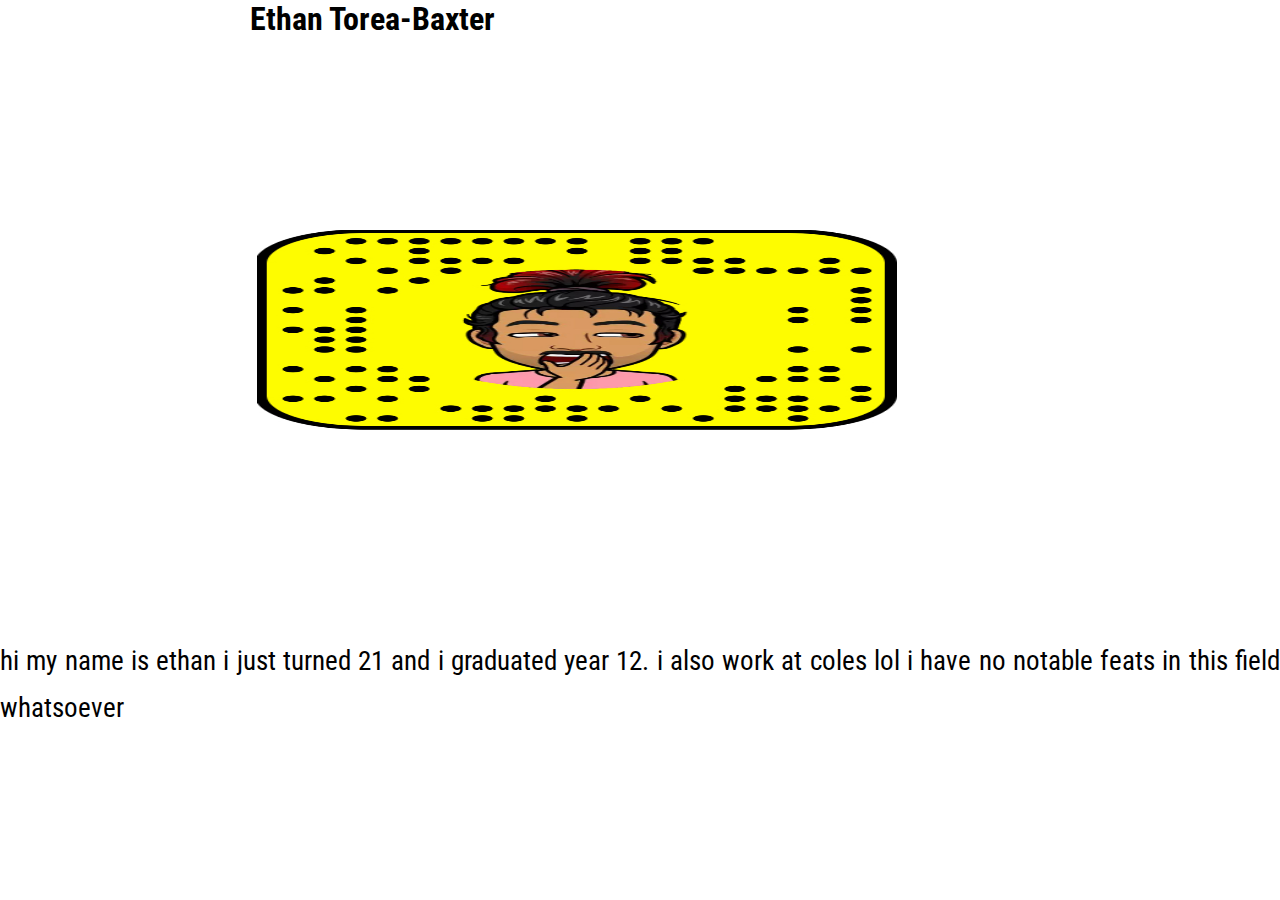
<file: index.html>
<!DOCTYPE html>
<html lang="en">
<head>
    <meta charset="UTF-8">
    <meta http-equiv="X-UA-Compatible" content="IE=edge">
    <meta name="viewport" content="width=device-width, initial-scale=1.0">
    <link rel="stylesheet" type="text/css" href="css/style.css">
    <title>Portfolio Page</title>
</head>
<body> 
      <header></header>
      <style>
       </style>
        <section id="profile">
            <h1 id="heading"> Ethan Torea-Baxter</h1>
         <p><img src="img/profile.jpeg" width="200" height="200" alt="profile pic"></p>
        <p>hi my name is ethan i just turned 21 and i graduated year 12. i also work at coles lol i have no notable feats in this field whatsoever</p>
</section>
        
        <section id="projects"></section>
        <section id="skills"></section>
<footer>
    <div= class="contact"
</footer>
</body>
</html>
</file>
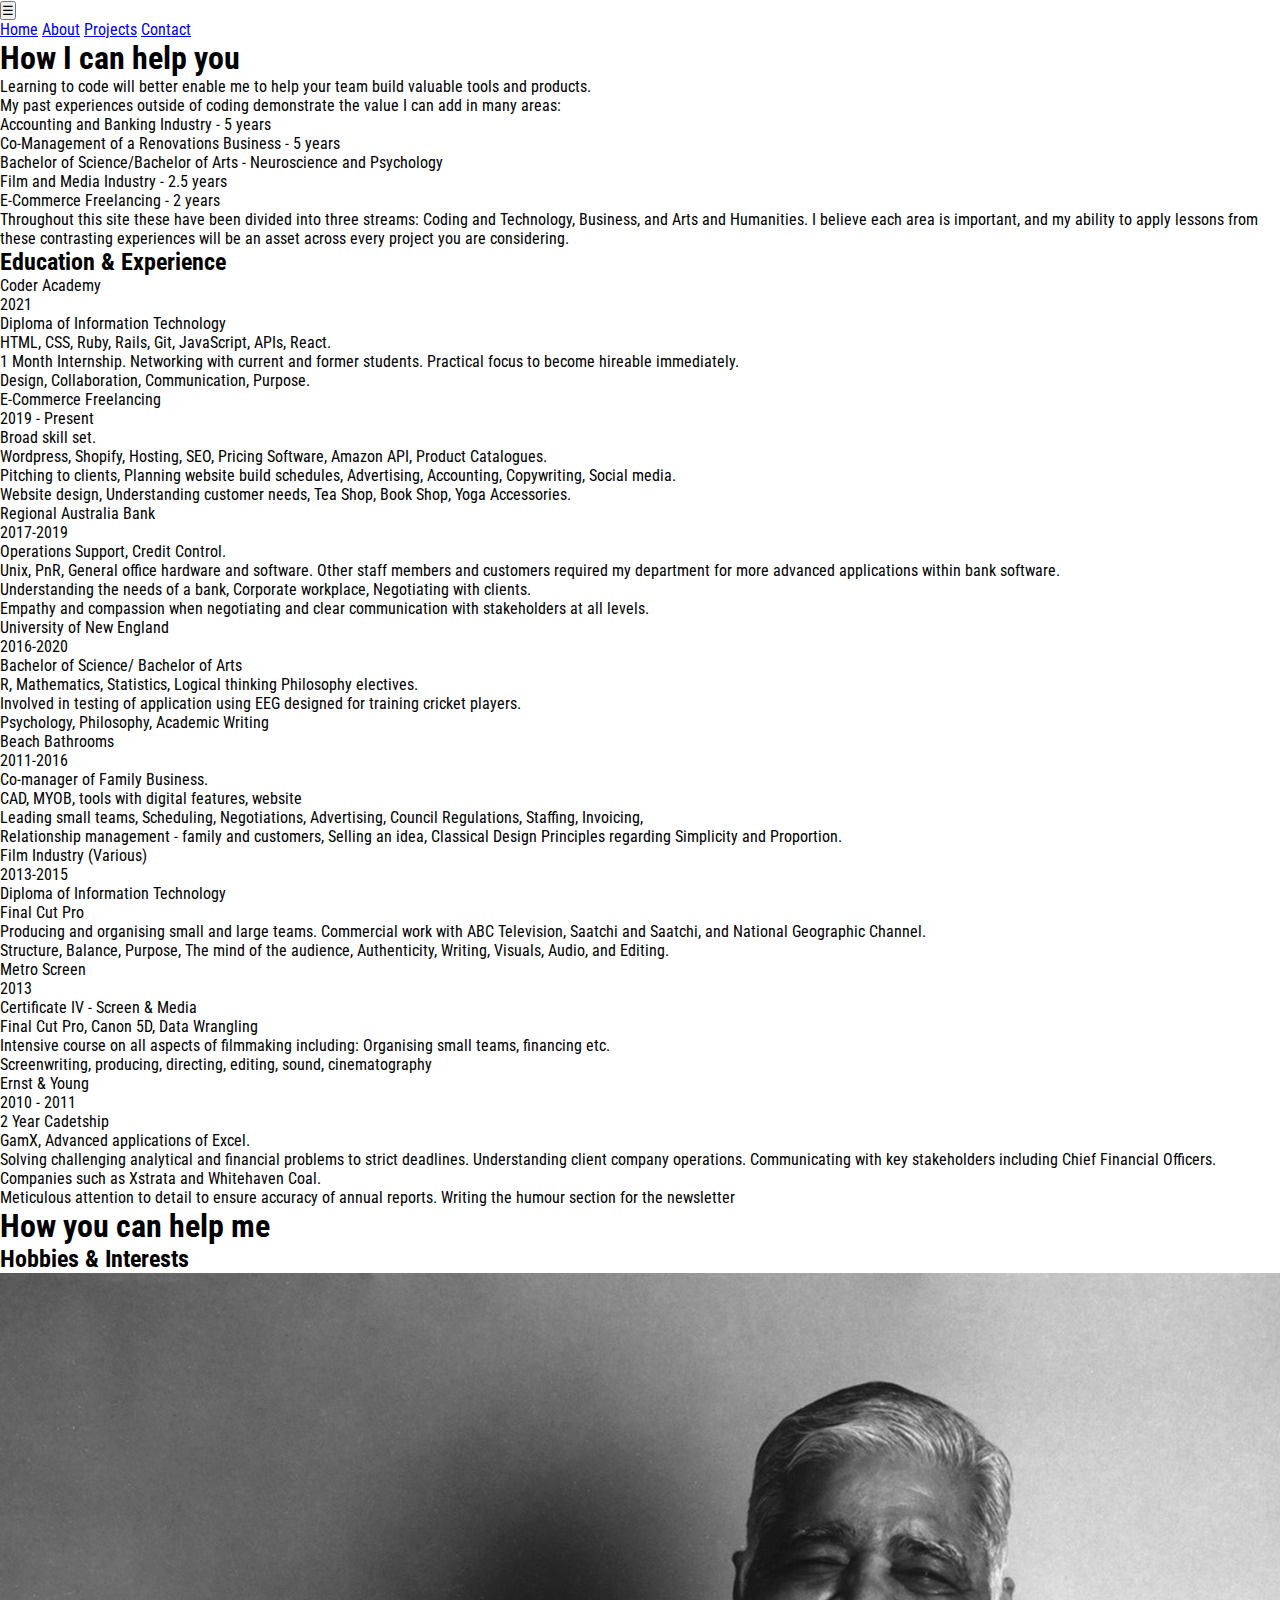
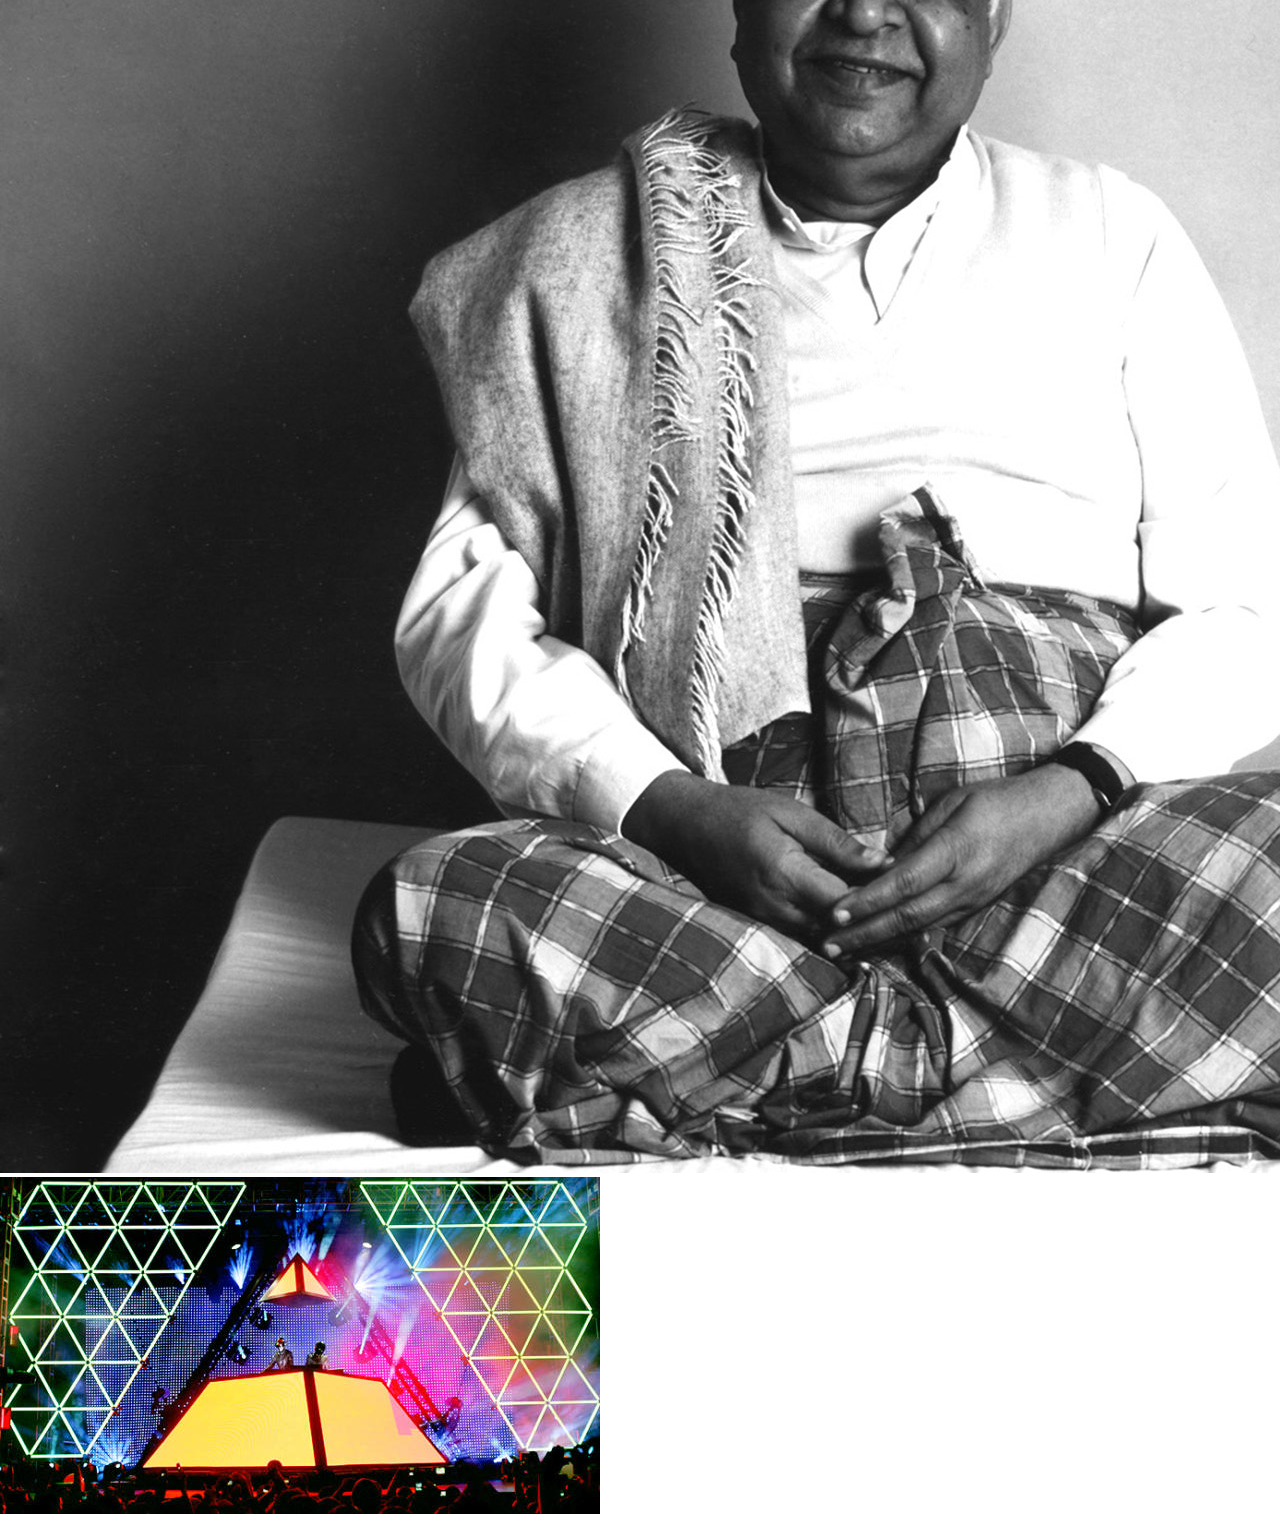
<file: about.html>
<!DOCTYPE html>
<html lang="en">
<head>
    <meta charset="UTF-8">
    <meta http-equiv="X-UA-Compatible" content="IE=edge">
    <meta name="viewport" content="width=device-width, initial-scale=1.0">
    <link rel="stylesheet" type="text/css" href="css/style.css">
    <title>About Me</title>
</head>
<body>


<header>
    <nav>
        <div class="dropdown">
            <button class="dropbtn">&#9776;</button>
            <div class="dropdown-content">
            <a href="./index.html">Home</a>
            <a href="./about.html">About</a>
            <a href="./projects.html">Projects</a>
            <a href="./contact.html">Contact</a>
            </div>
          </div>
    </nav>
</header>
 <main class="about-page">
     <section class="about-top">
        <h1 class="about-heading">How I can help you</h1>
        <article class="about-text">
           <span class="quote">Learning to code will better enable me to help your team build valuable tools and products.</span> 
            <p class = about-text-p1>My past experiences outside of coding demonstrate the value I can add in many areas:</p>  
            <ul class="skillslist">
                <li>Accounting and Banking Industry - 5 years</li>
                <li>Co-Management of a Renovations Business - 5 years</li>
                <li>Bachelor of Science/Bachelor of Arts - Neuroscience and Psychology</li>
                <li>Film and Media Industry - 2.5 years</li>
                <li>E-Commerce Freelancing - 2 years</li>
               
            </ul> 
            <p class="about-text-p2"></p>Throughout this site these have been divided into three streams: <span class="coding-span">Coding and Technology</span>, <span class="bus-span">Business</span>, and <span class="arts-span">Arts and Humanities</span>. I believe each area is important, and my ability to apply lessons from these contrasting experiences will be an asset across every project you are considering.</p> 
            
            
        </article>
    </section>
    <h2 class="resume-heading">Education & Experience</h2>
        <section class="about-info">
            
            <!-- Single card -->
            <article class="card">
              <p class="res-h">Coder Academy</p>
              <p class="res-date">2021</p>
              <p class="res1">Diploma of Information Technology</p>
              <p class="res2">HTML, CSS, Ruby, Rails, Git, JavaScript, APIs, React.</p>
              <p class="res3">1 Month Internship. Networking with current and former students. Practical focus to become hireable immediately. </p>
              <p class="res4">Design, Collaboration, Communication, Purpose.</p>

            </article>
            <!-- End of Single card -->
            <!-- Single card -->
            <article class="card">
                <p class="res-h">E-Commerce Freelancing</p>
                <p class="res-date">2019 - Present</p>
                <p class="res1">Broad skill set.</p>
                <p class="res2">Wordpress, Shopify, Hosting, SEO, Pricing Software, Amazon API, Product Catalogues.</p>
                <p class="res3">Pitching to clients, Planning website build schedules, Advertising, Accounting, Copywriting, Social media. </p>
                <p class="res4">Website design, Understanding customer needs, Tea Shop, Book Shop, Yoga Accessories.</p>
  
              </article>
              <!-- End of Single card -->
            <!-- Single card -->
            <article class="card">
                <p class="res-h">Regional Australia Bank</p>
                <p class="res-date">2017-2019</p>
                <p class="res1">Operations Support, Credit Control.</p>
                <p class="res2">Unix, PnR, General office hardware and software. Other staff members and customers required my department for more advanced applications within bank software.</p>
                <p class="res3">Understanding the needs of a bank, Corporate workplace, Negotiating with clients.</p>
                <p class="res4">Empathy and compassion when negotiating and clear communication with stakeholders at all levels.</p>
  
              </article>
              <!-- End of Single card -->
            <!-- Single card -->
            <article class="card">
                <p class="res-h">University of New England</p>
                <p class="res-date">2016-2020</p>
                <p class="res1">Bachelor of Science/ Bachelor of Arts</p>
                <p class="res2">R, Mathematics, Statistics, Logical thinking Philosophy electives. </p>
                <p class="res3">Involved in testing of application using EEG designed for training cricket players.</p>
                <p class="res4">Psychology, Philosophy, Academic Writing </p>
  
              </article>
              <!-- End of Single card -->
            <!-- Single card -->
            <article class="card">
                <p class="res-h">Beach Bathrooms</p>
                <p class="res-date">2011-2016</p>
                <p class="res1">Co-manager of Family Business.</p>
                <p class="res2">CAD, MYOB, tools with digital features, website</p>
                <p class="res3">Leading small teams, Scheduling, Negotiations, Advertising, Council Regulations, Staffing, Invoicing, </p>
                <p class="res4">Relationship management - family and customers, Selling an idea, Classical Design Principles regarding Simplicity and Proportion.</p>
  
              </article>
              <!-- End of Single card -->
            <!-- Single card -->
            <article class="card">
                <p class="res-h">Film Industry (Various)</p>
                <p class="res-date">2013-2015</p>
                <p class="res1">Diploma of Information Technology</p>
                <p class="res2">Final Cut Pro</p>
                <p class="res3">Producing and organising small and large teams. Commercial work with ABC Television, Saatchi and Saatchi, and National Geographic Channel.</p>
                <p class="res4">Structure, Balance, Purpose, The mind of the audience, Authenticity, Writing, Visuals, Audio, and Editing. </p>
  
              </article>
              <!-- End of Single card -->
            <!-- Single card -->
            <article class="card">
                <p class="res-h">Metro Screen</p>
                <p class="res-date">2013</p>
                <p class="res1">Certificate IV - Screen & Media</p>
                <p class="res2">Final Cut Pro, Canon 5D, Data Wrangling</p>
                <p class="res3">Intensive course on all aspects of filmmaking including: Organising small teams, financing etc.</p>
                <p class="res4">Screenwriting, producing, directing, editing, sound, cinematography</p>
  
              </article>
              <!-- End of Single card -->
            <!-- Single card -->
            <article class="card">
                <p class="res-h">Ernst & Young</p>
                <p class="res-date">2010 - 2011</p>
                <p class="res1">2 Year Cadetship</p>
                <p class="res2">GamX, Advanced applications of Excel.</p>
                <p class="res3">Solving challenging analytical and financial problems to strict deadlines. Understanding client company operations. Communicating with key stakeholders including Chief Financial Officers. Companies such as Xstrata and Whitehaven Coal.</p>
                <p class="res4">Meticulous attention to detail to ensure accuracy of annual reports. Writing the humour section for the newsletter</p>
  
              </article>
              <!-- End of Single card -->
                 
                    
        </section>
        <section class="forme">
        <h1 class="forme-h">How you can help me</h1>
        
        
        
        
            <h2 class="resume-heading">Hobbies & Interests</h2>     
        <section class="hobby-area">
            <img class="hobby" src="./img/Vipassana.jpg">
            <img class="hobby" src="./img/Daft-Punk.jpg">


        </section>
    
    </section>

 </main>

    
    

   



    

 <footer>
   
</footer>
</body>


</html>









        <!-- <section id="profile">
            <h1 class="title">Rory Evers</h1>
            <div class="row container">
                <div class="col-4 col-s-12">
                    <img src="img/profile.jpg" alt="profile-pic">
                </div>
                <div class="col-8 col-s-12">
                    <p>Lorem ipsum, dolor sit amet consectetur adipisicing elit. Nemo beatae dolores eveniet, ducimus exercitationem velit dolore eius quis incidunt aut minima, porro consequatur fugit, similique ratione tempore distinctio! Animi, earum. Lorem ipsum dolor sit amet, consectetur adipisicing elit. Culpa possimus ducimus tempora odio veniam delectus, totam consequuntur tempore, itaque explicabo a dolorum accusantium ullam placeat reprehenderit, quo reiciendis porro necessitatibus!</p>
                    <p>Lorem ipsum dolor, sit amet consectetur adipisicing elit. Id ipsa vel deleniti sit? Magni facilis excepturi molestias rerum aliquid. Alias facere voluptas officiis sint veniam dolorum veritatis cupiditate autem iste.</p>
                </div>
            </div>
        </section>
        <section id="projects">
            <h1 class="title">PROJECTS</h1>
            <div class="row container">
                <div class="col-4 col-s-12">
                    <div class="project">
                        <img src="img/iot.jpeg" alt="iot">
                        <h2>Internet Of Things</h2>
                        <a href="/">Show More</a>
                    </div>
                </div>
                <div class="col-4 col-s-12">
                    <div class="project">
                        <img src="img/vehicle_diagnostics.jpeg" alt="iot">
                        <h2>vehicle diagnostics</h2>
                        <a href="/">Show More</a>
                    </div>
                </div>
                <div class="col-4 col-s-12">
                    <div class="project">
                        <img src="img/web-development.jpeg" alt="iot">
                        <h2>Web development</h2>
                        <a href="/">Show More</a>
                    </div>
                </div>
            </div>
        </section>
        <section id="skills"></section>
</file>
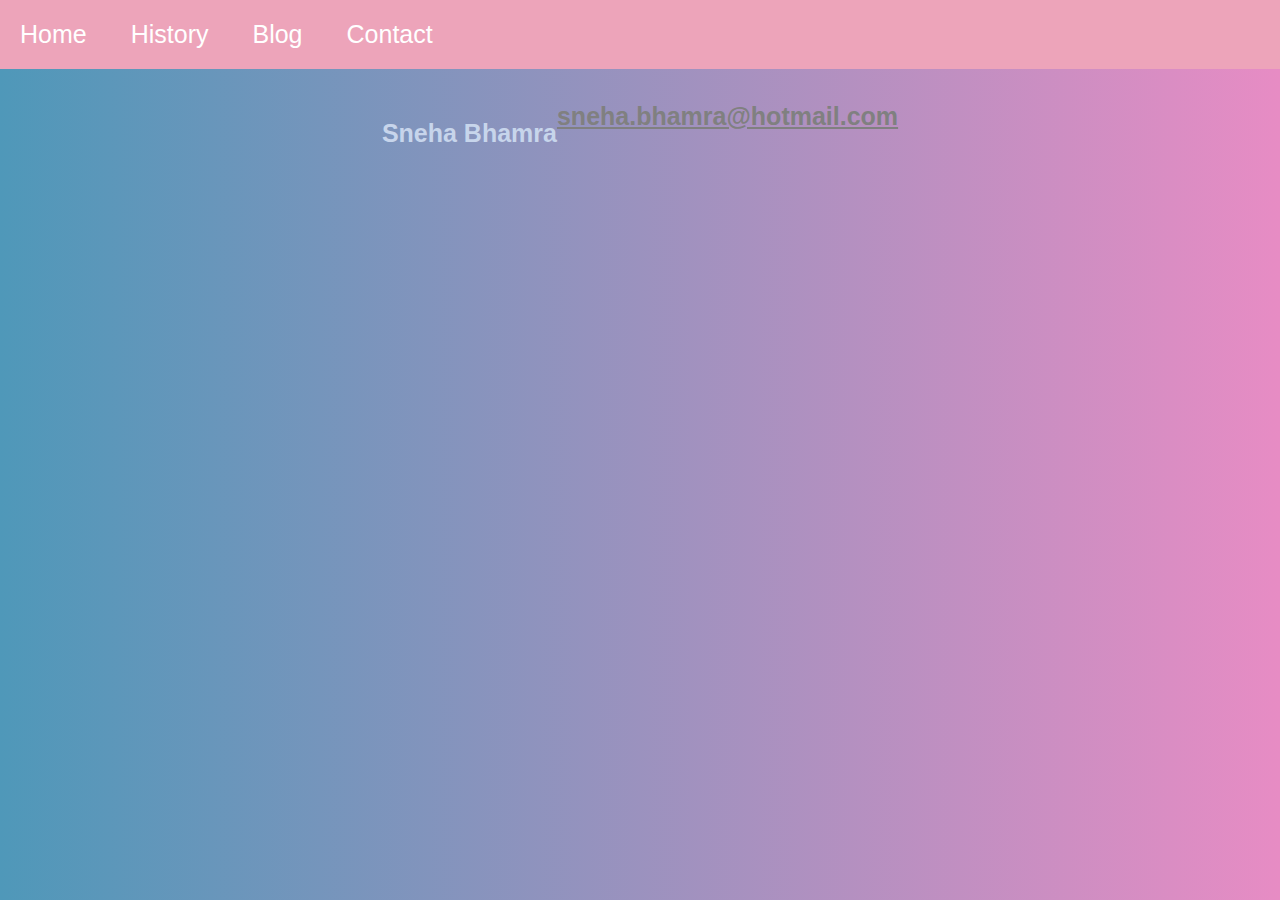
<file: Aboutme.html>
<!DOCTYPE html>
<html lang="en">
<head>
    <meta charset="UTF-8">
    <meta http-equiv="X-UA-Compatible" content="IE=edge">
    <meta name="viewport" content="width=device-width, initial-scale=1.0">
    <title>Contact</title>
    <link rel="stylesheet" href="css/Stylesheet.css">
</head>
<body>
    <header>
        <div class="topnav">
            <a class="active" href="Homepage.html">Home</a>
            <a class="active" href="History.html">History</a>
            <a class="active" href="Blog.html">Blog</a>
            <a class="active" href="Aboutme.html">Contact</a>
        </div> 
    </header>

    <h1>
        <p>Sneha Bhamra</p>
        <div>
            <a href="mailto:sneha.bhamra@hotmail.com">sneha.bhamra@hotmail.com</a>
        </div>
    </h1>
</body>
</html>
</file>
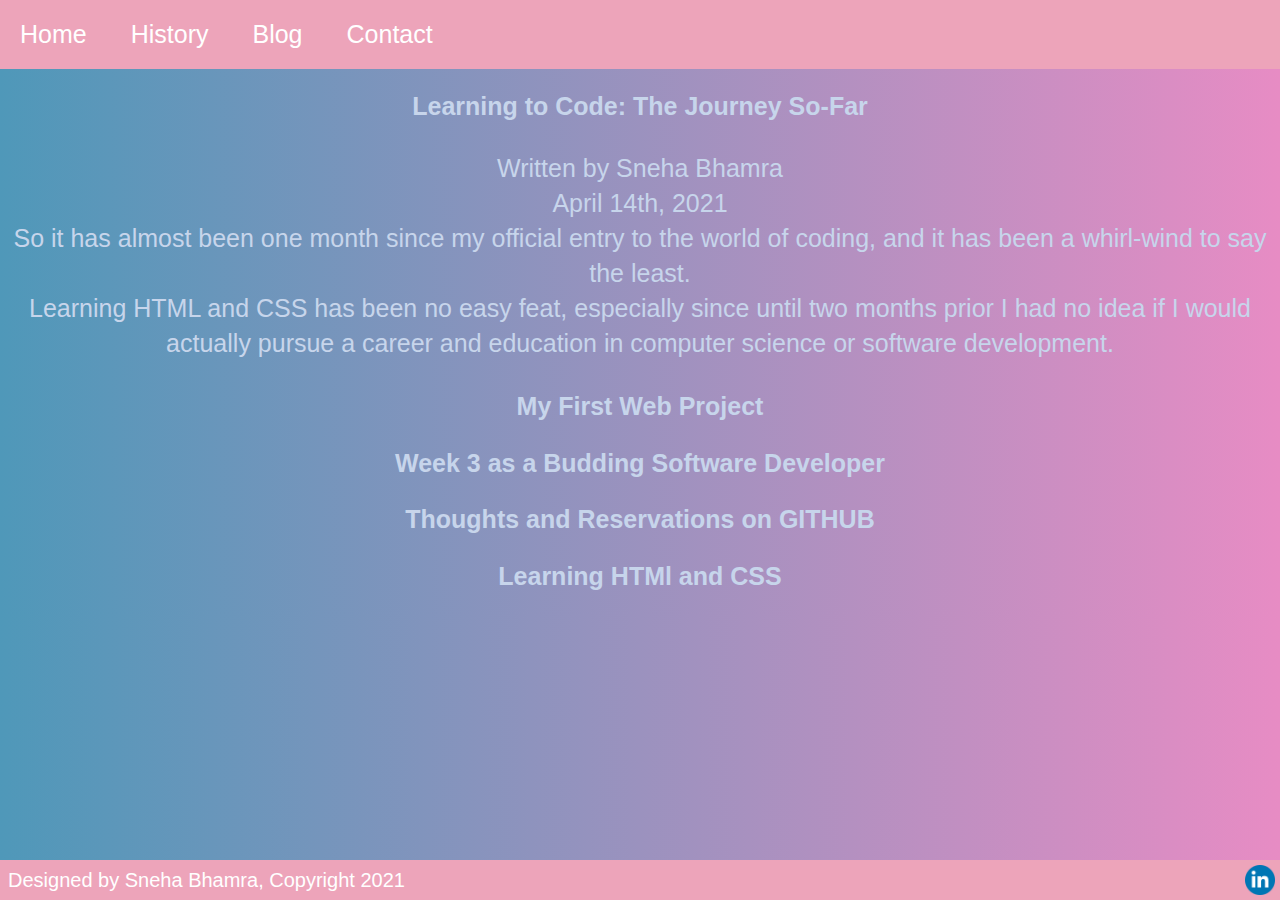
<file: Blog.html>
<!DOCTYPE html>
<html lang="en">
<head>
    <meta charset="UTF-8">
    <meta http-equiv="X-UA-Compatible" content="IE=edge">
    <meta name="viewport" content="width=device-width, initial-scale=1.0">
    <title>Portfolio Page</title>
    <link rel="stylesheet" href="css/Stylesheet.css">
</head>
<body>
    <header>
        <div class="topnav">
            <a class="active" href="Homepage.html">Home</a>
            <a class="active" href="History.html">History</a>
            <a class="active" href="Blog.html">Blog</a>
            <a class="active" href="Contact.html">Contact</a>
        </div> 
    </header>

      <h1 class="blogheadings">Learning to Code: The Journey So-Far</h1>
      <p class="blog">
          Written by Sneha Bhamra <br>
          April 14th, 2021<br>
          So it has almost been one month since my official entry to the world of coding, and it has been a whirl-wind to say the least.<br>
          Learning HTML and CSS has been no easy feat, especially since until two months prior I had no idea if I would actually pursue a career and education in computer science or software development.
      </p>
      <h1 class="blogheadings">My First Web Project</h1>
      <h1 class="blogheadings">Week 3 as a Budding Software Developer</h1>
      <h1 class="blogheadings">Thoughts and Reservations on GITHUB</h1>
      <h1 class="blogheadings">Learning HTMl and CSS</h1>

</body>

<footer>
    <div>
        <p class="bottomnav">Designed by Sneha Bhamra, Copyright 2021</p>
        <a href="https://www.linkedin.com/in/sneha-bhamra-02ba27156/">
            <img src="img/linkedin.webp" class="icons" href="https://www.linkedin.com/in/sneha-bhamra-02ba27156/">
        </a>
    </div>
</footer>

</html>
</file>
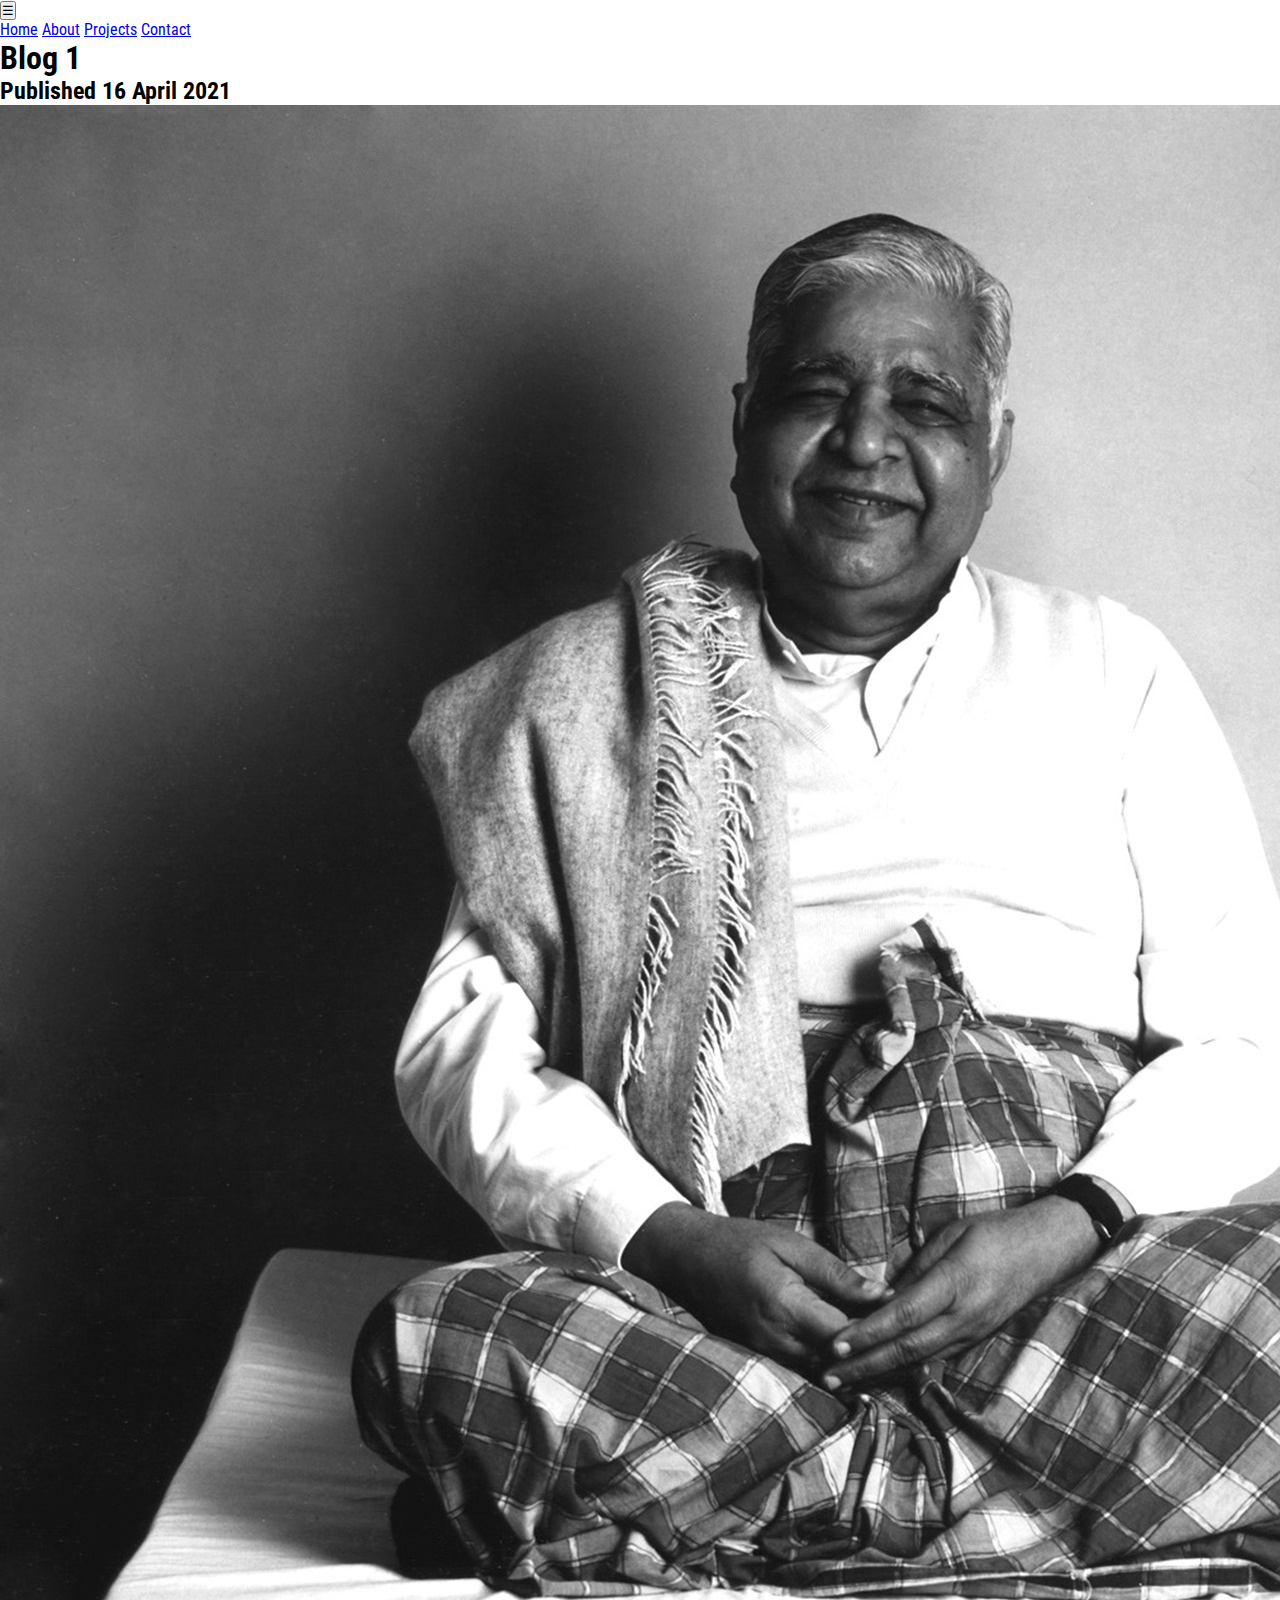
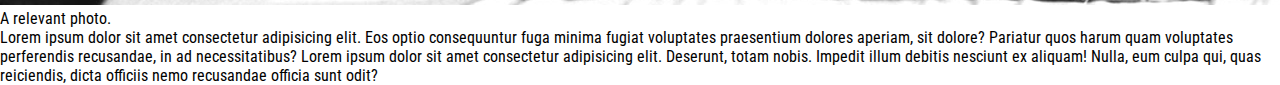
<file: blog1.html>
<!DOCTYPE html>
<html lang="en">
<head>
    <meta charset="UTF-8">
    <meta http-equiv="X-UA-Compatible" content="IE=edge">
    <meta name="viewport" content="width=device-width, initial-scale=1.0">
    <link rel="stylesheet" type="text/css" href="css/style.css">
    <title>Blog 1</title>
</head>
<body>


<header>
    <nav>
        <div class="dropdown">
            <button class="dropbtn">&#9776;</button>
            <div class="dropdown-content">
            <a href="./index.html">Home</a>
            <a href="./about.html">About</a>
            <a href="./projects.html">Projects</a>
            <a href="./contact.html">Contact</a>
            </div>
          </div>
    </nav>
</header>
 <main class="blog-page">
     <section class="blog-top">
        <h1 class="blog-heading">Blog 1</h1>
        <h2 class="date-pub">Published 16 April 2021</h2>
        <img class="blog-img" alt="A screenshot of this website"  src="img/Vipassana.jpg">A relevant photo.</img>
        <article class="blog-text">
        
            Lorem ipsum dolor sit amet consectetur adipisicing elit. Eos optio consequuntur fuga minima fugiat voluptates praesentium dolores aperiam, sit dolore? Pariatur quos harum quam voluptates perferendis recusandae, in ad necessitatibus? Lorem ipsum dolor sit amet consectetur adipisicing elit. Deserunt, totam nobis. Impedit illum debitis nesciunt ex aliquam! Nulla, eum culpa qui, quas reiciendis, dicta officiis nemo recusandae officia sunt odit?</article>
    </section>
    
               
               
        
 
       
        
    
    


 </main>

    
    

   



    

 <footer>
   
</footer>
</body>


</html>
</file>
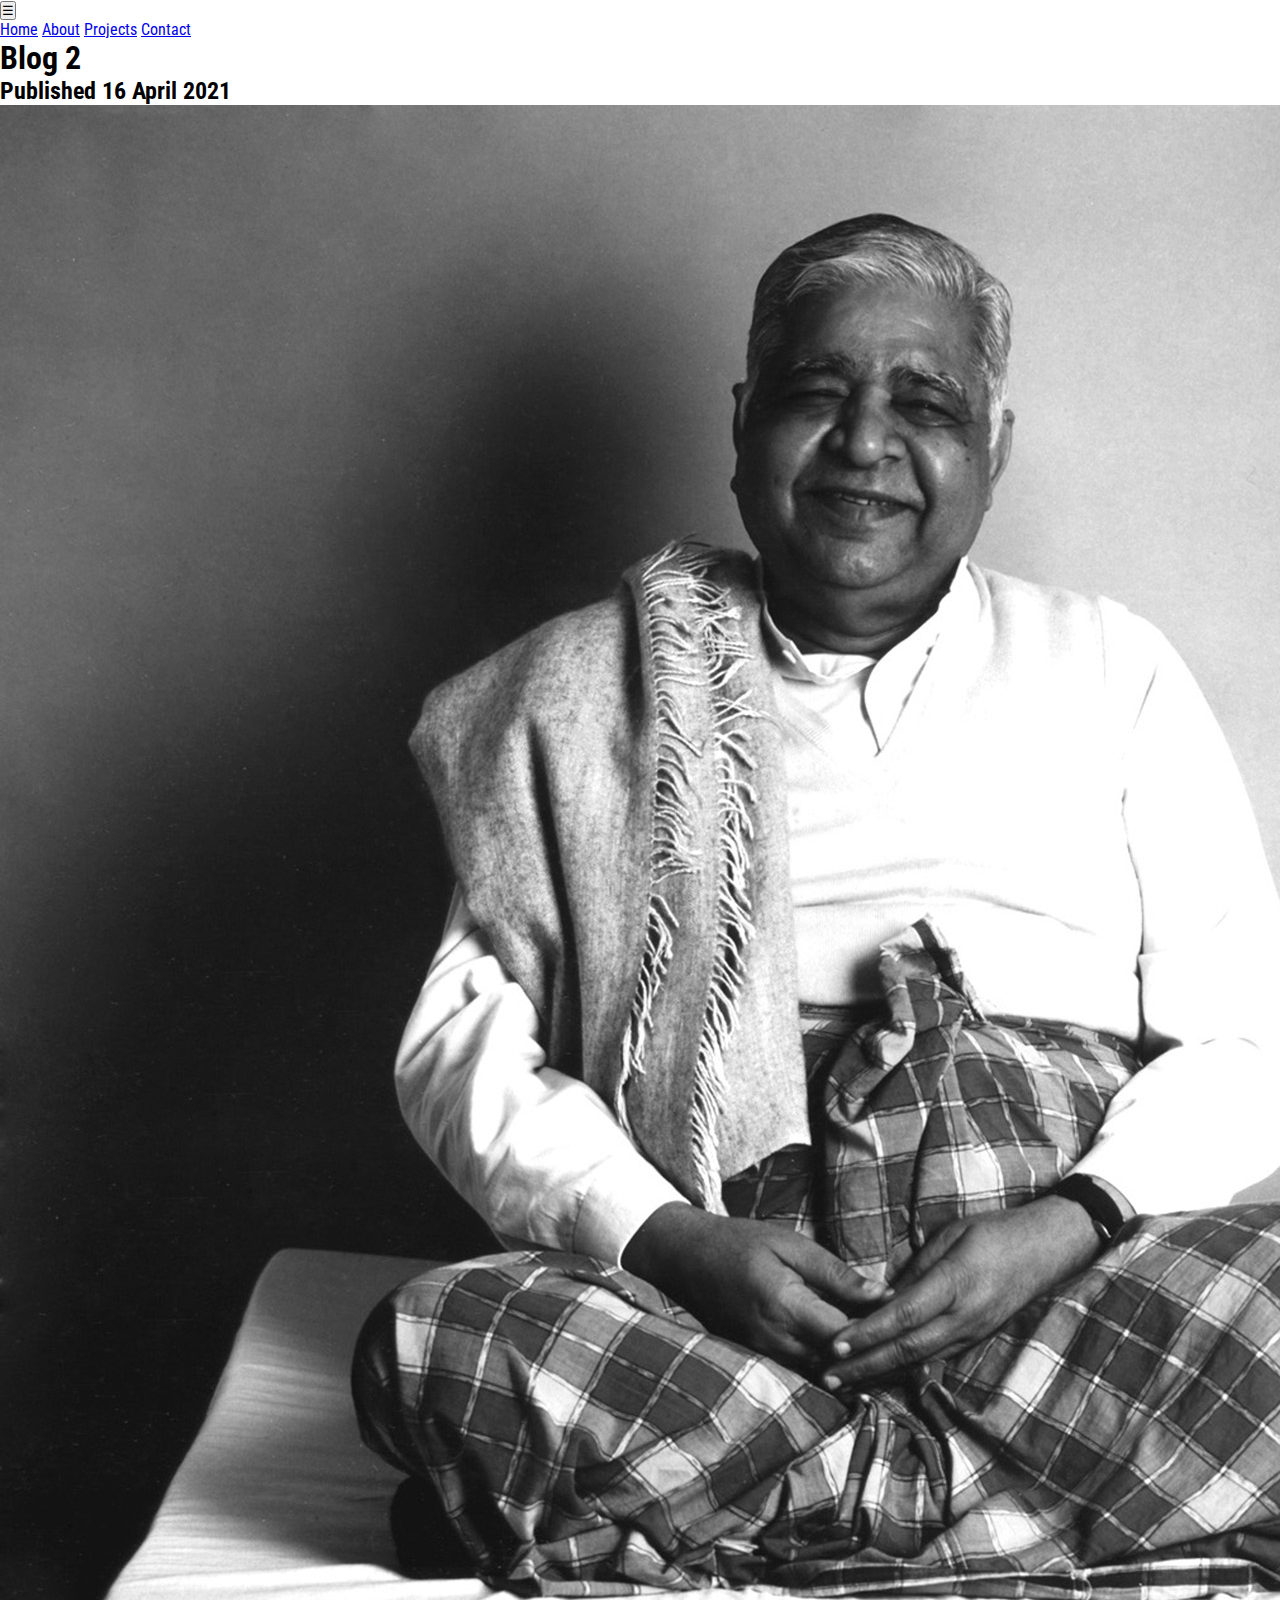
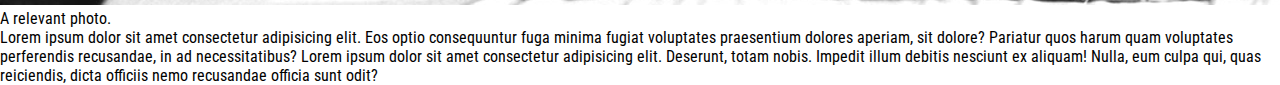
<file: blog2.html>
<!DOCTYPE html>
<html lang="en">
<head>
    <meta charset="UTF-8">
    <meta http-equiv="X-UA-Compatible" content="IE=edge">
    <meta name="viewport" content="width=device-width, initial-scale=1.0">
    <link rel="stylesheet" type="text/css" href="css/style.css">
    <title>Blog 2</title>
</head>
<body>


<header>
    <nav>
        <div class="dropdown">
            <button class="dropbtn">&#9776;</button>
            <div class="dropdown-content">
            <a href="./index.html">Home</a>
            <a href="./about.html">About</a>
            <a href="./projects.html">Projects</a>
            <a href="./contact.html">Contact</a>
            </div>
          </div>
    </nav>
</header>
 <main class="blog-page">
     <section class="blog-top">
        <h1 class="blog-heading">Blog 2</h1>
        <h2 class="date-pub">Published 16 April 2021</h2>
        <img class="blog-img" alt="A screenshot of this website"  src="img/Vipassana.jpg">A relevant photo.</img>
        <article class="blog-text">
        
            Lorem ipsum dolor sit amet consectetur adipisicing elit. Eos optio consequuntur fuga minima fugiat voluptates praesentium dolores aperiam, sit dolore? Pariatur quos harum quam voluptates perferendis recusandae, in ad necessitatibus? Lorem ipsum dolor sit amet consectetur adipisicing elit. Deserunt, totam nobis. Impedit illum debitis nesciunt ex aliquam! Nulla, eum culpa qui, quas reiciendis, dicta officiis nemo recusandae officia sunt odit?</article>
    </section>
    
               
               
        
 
       
        
    
    


 </main>

    
    

   



    

 <footer>
   
</footer>
</body>


</html>
</file>
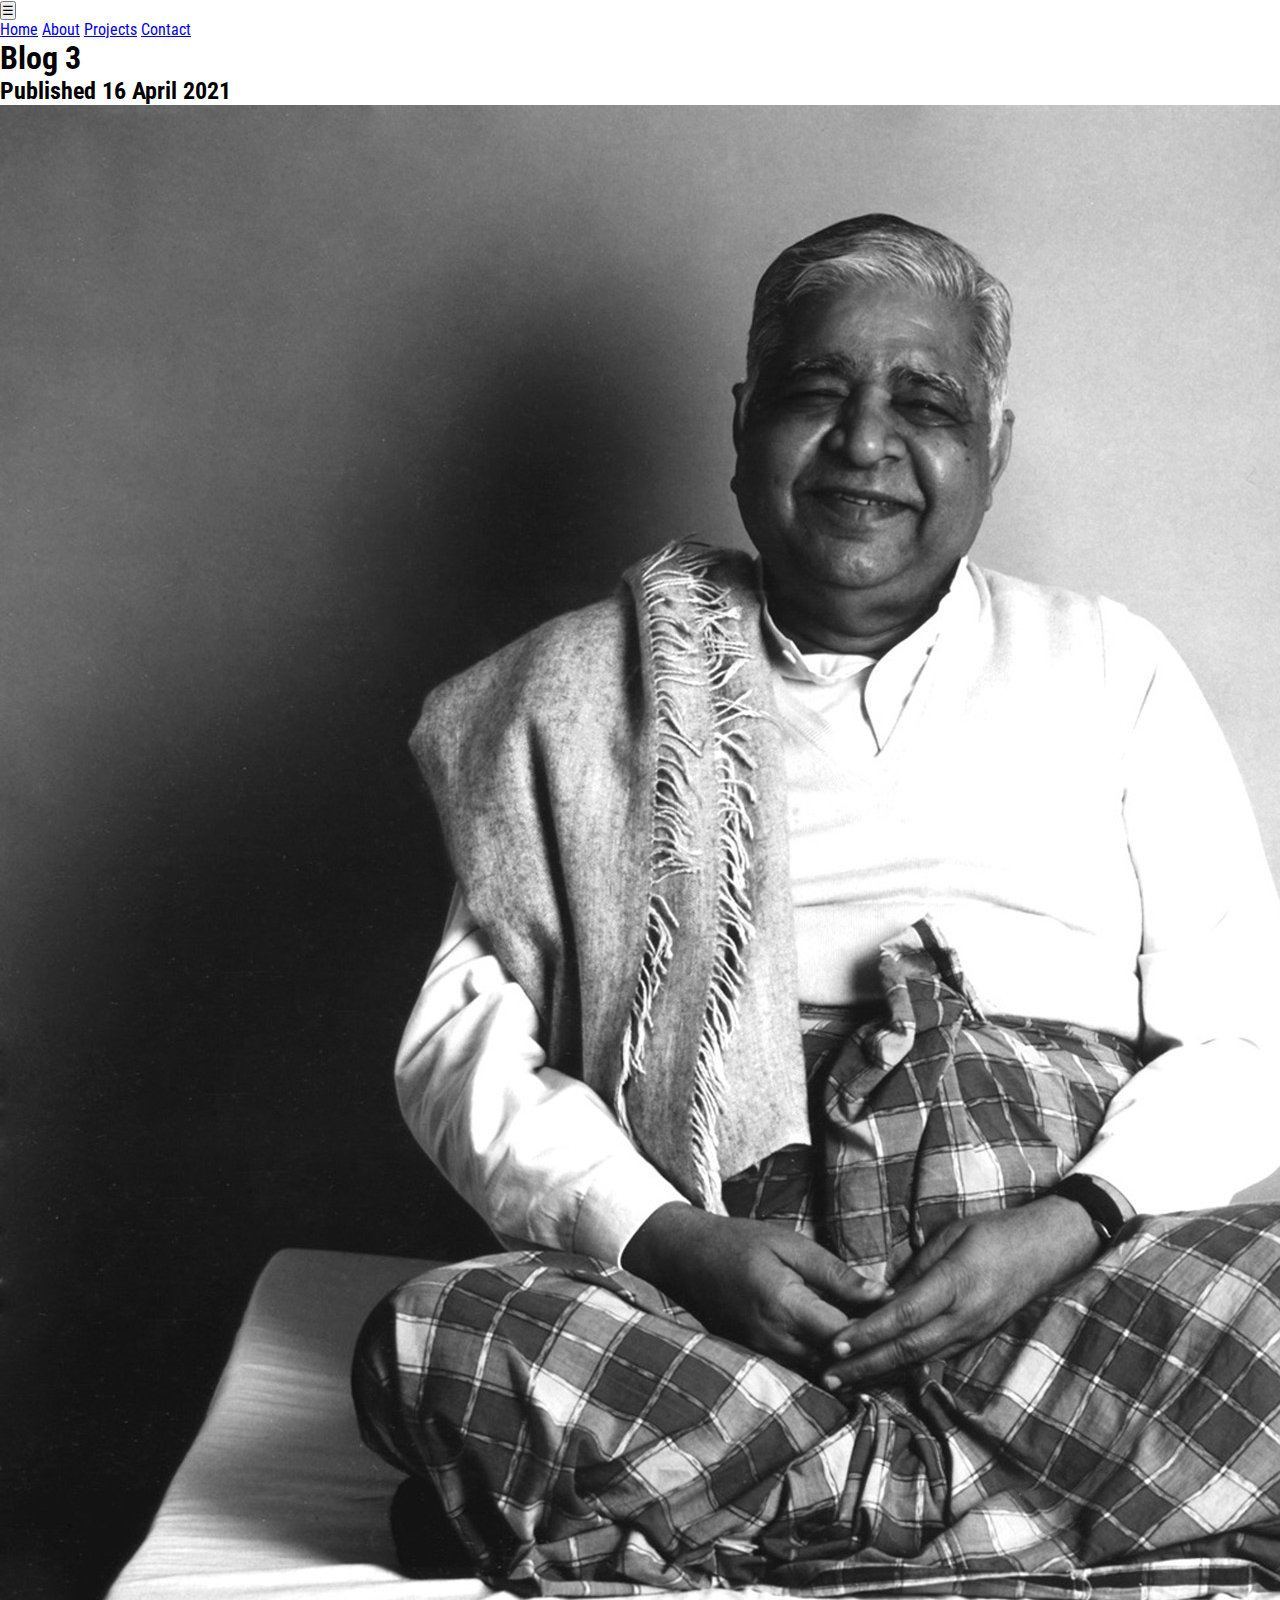
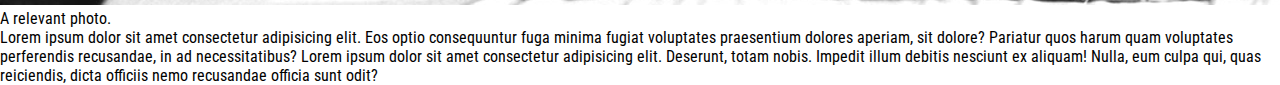
<file: blog3.html>
<!DOCTYPE html>
<html lang="en">
<head>
    <meta charset="UTF-8">
    <meta http-equiv="X-UA-Compatible" content="IE=edge">
    <meta name="viewport" content="width=device-width, initial-scale=1.0">
    <link rel="stylesheet" type="text/css" href="css/style.css">
    <title>Blog 3</title>
</head>
<body>


<header>
    <nav>
        <div class="dropdown">
            <button class="dropbtn">&#9776;</button>
            <div class="dropdown-content">
            <a href="./index.html">Home</a>
            <a href="./about.html">About</a>
            <a href="./projects.html">Projects</a>
            <a href="./contact.html">Contact</a>
            </div>
          </div>
    </nav>
</header>
 <main class="blog-page">
     <section class="blog-top">
        <h1 class="blog-heading">Blog 3</h1>
        <h2 class="date-pub">Published 16 April 2021</h2>
        <img class="blog-img" alt="A screenshot of this website"  src="img/Vipassana.jpg">A relevant photo.</img>
        <article class="blog-text">
        
            Lorem ipsum dolor sit amet consectetur adipisicing elit. Eos optio consequuntur fuga minima fugiat voluptates praesentium dolores aperiam, sit dolore? Pariatur quos harum quam voluptates perferendis recusandae, in ad necessitatibus? Lorem ipsum dolor sit amet consectetur adipisicing elit. Deserunt, totam nobis. Impedit illum debitis nesciunt ex aliquam! Nulla, eum culpa qui, quas reiciendis, dicta officiis nemo recusandae officia sunt odit?</article>
    </section>
    
               
               
        
 
       
        
    
    


 </main>

    
    

   



    

 <footer>
   
</footer>
</body>


</html>
</file>
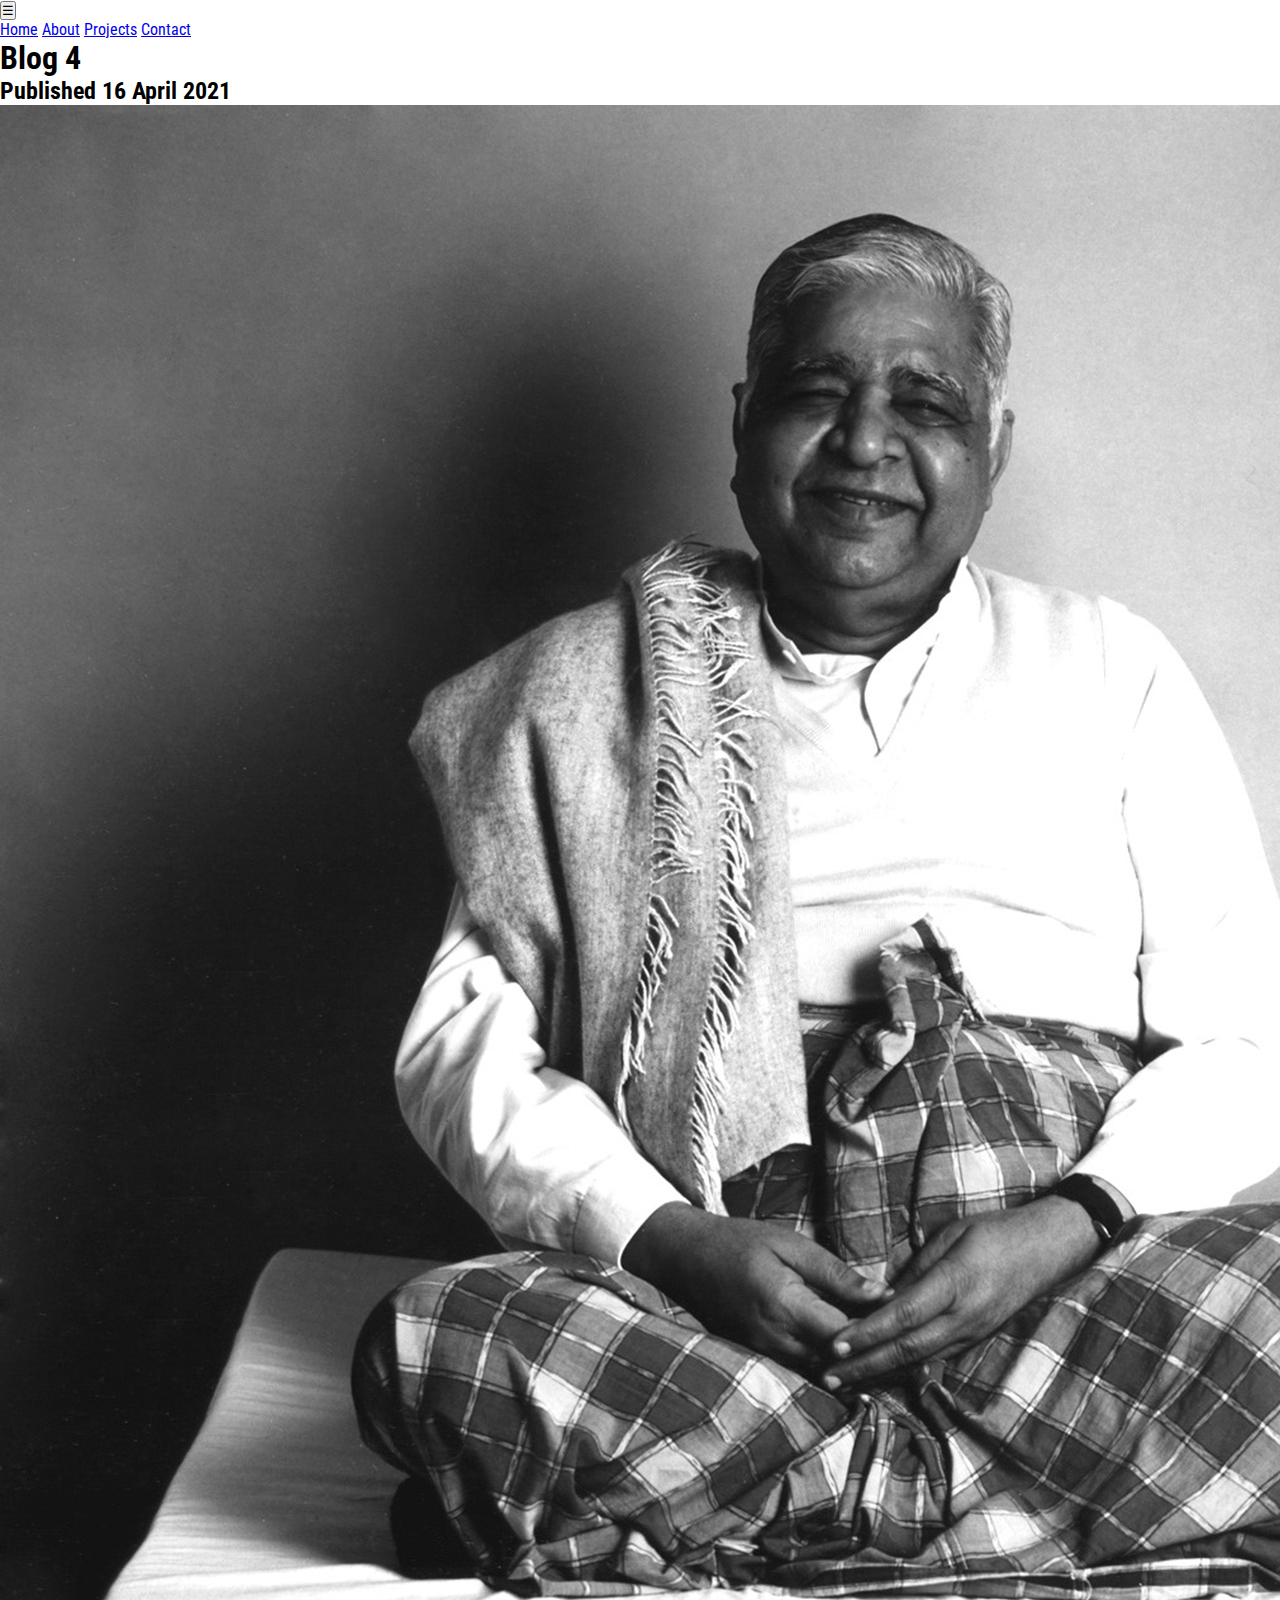
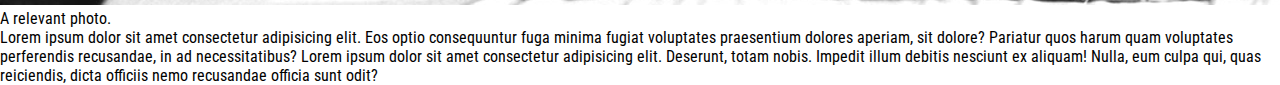
<file: blog4.html>
<!DOCTYPE html>
<html lang="en">
<head>
    <meta charset="UTF-8">
    <meta http-equiv="X-UA-Compatible" content="IE=edge">
    <meta name="viewport" content="width=device-width, initial-scale=1.0">
    <link rel="stylesheet" type="text/css" href="css/style.css">
    <title>Blog 4</title>
</head>
<body>


<header>
    <nav>
        <div class="dropdown">
            <button class="dropbtn">&#9776;</button>
            <div class="dropdown-content">
            <a href="./index.html">Home</a>
            <a href="./about.html">About</a>
            <a href="./projects.html">Projects</a>
            <a href="./contact.html">Contact</a>
            </div>
          </div>
    </nav>
</header>
 <main class="blog-page">
     <section class="blog-top">
        <h1 class="blog-heading">Blog 4</h1>
        <h2 class="date-pub">Published 16 April 2021</h2>
        <img class="blog-img" alt="A screenshot of this website"  src="img/Vipassana.jpg">A relevant photo.</img>
        <article class="blog-text">
        
            Lorem ipsum dolor sit amet consectetur adipisicing elit. Eos optio consequuntur fuga minima fugiat voluptates praesentium dolores aperiam, sit dolore? Pariatur quos harum quam voluptates perferendis recusandae, in ad necessitatibus? Lorem ipsum dolor sit amet consectetur adipisicing elit. Deserunt, totam nobis. Impedit illum debitis nesciunt ex aliquam! Nulla, eum culpa qui, quas reiciendis, dicta officiis nemo recusandae officia sunt odit?</article>
    </section>
    
               
               
        
 
       
        
    
    


 </main>

    
    

   



    

 <footer>
   
</footer>
</body>


</html>
</file>
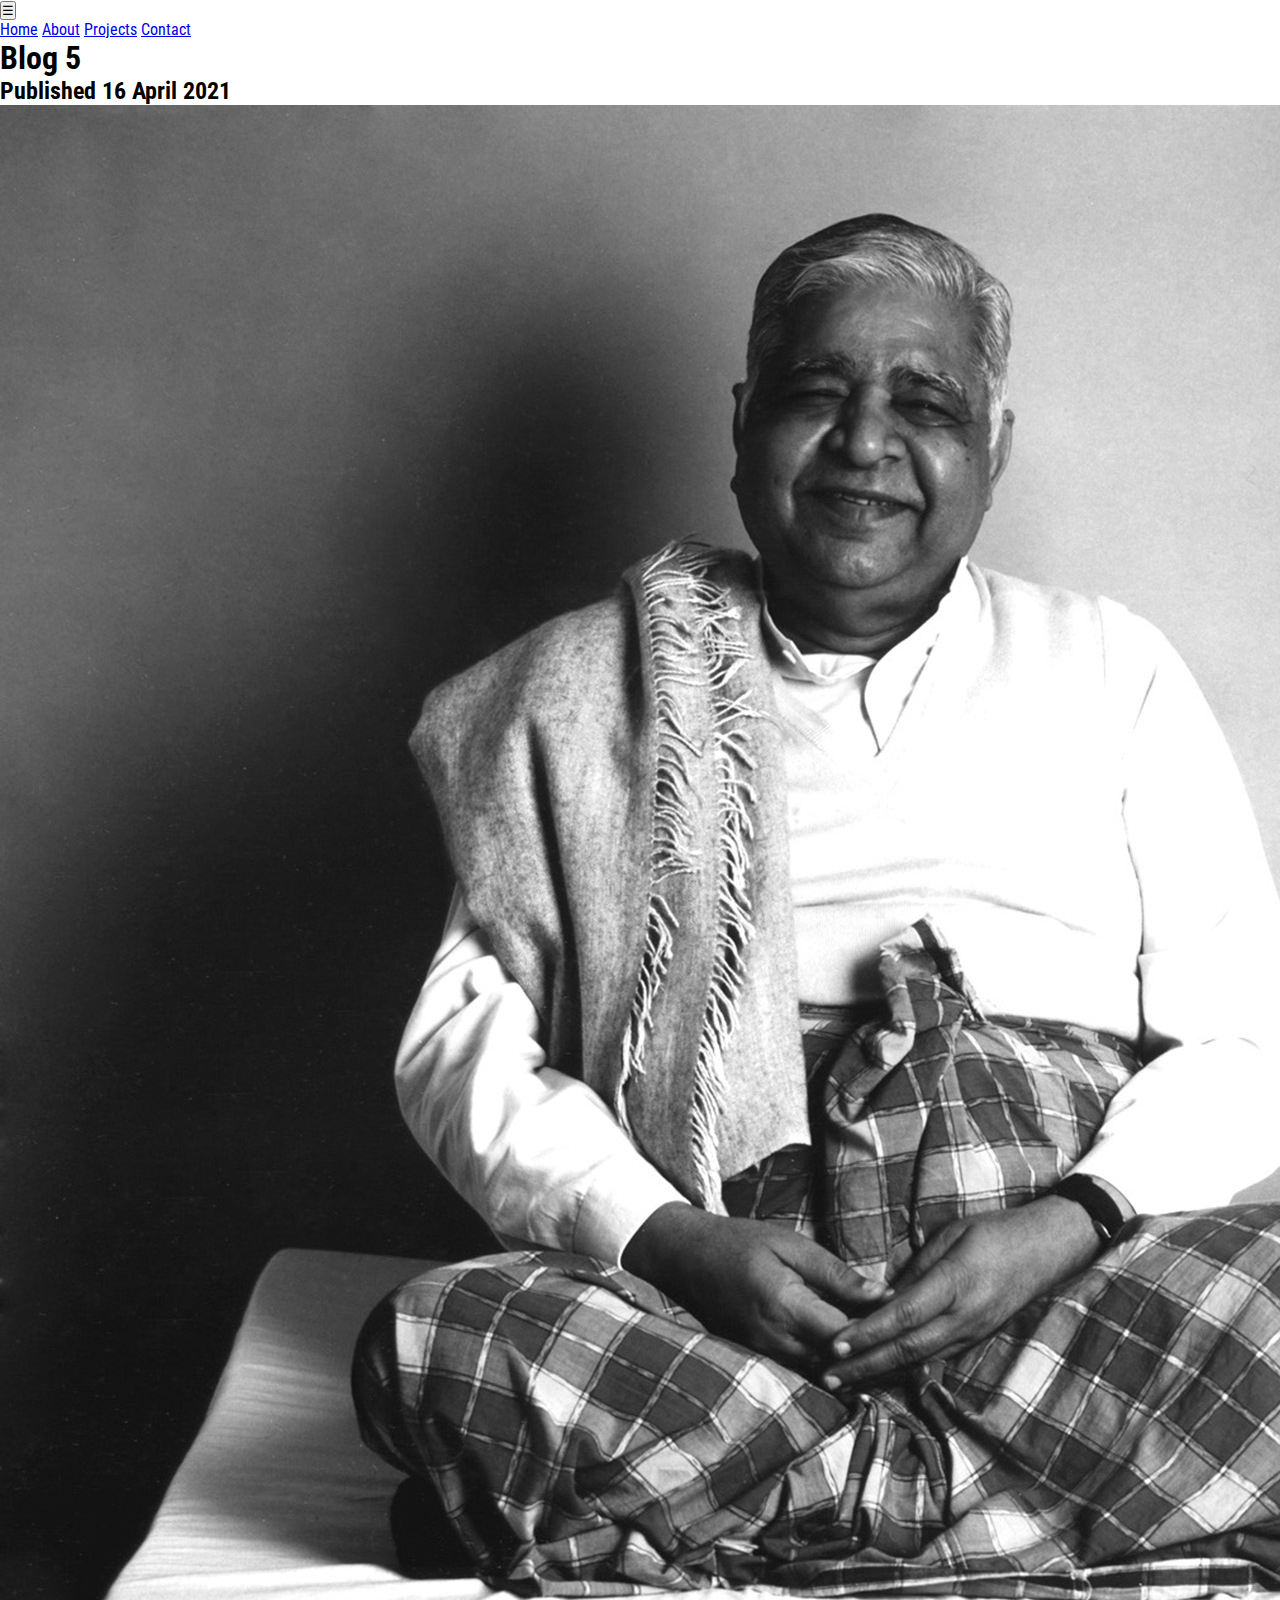
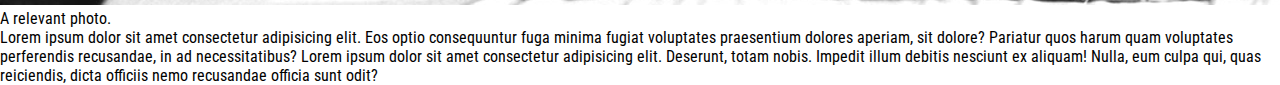
<file: blog5.html>
<!DOCTYPE html>
<html lang="en">
<head>
    <meta charset="UTF-8">
    <meta http-equiv="X-UA-Compatible" content="IE=edge">
    <meta name="viewport" content="width=device-width, initial-scale=1.0">
    <link rel="stylesheet" type="text/css" href="css/style.css">
    <title>Blog 5</title>
</head>
<body>


<header>
    <nav>
        <div class="dropdown">
            <button class="dropbtn">&#9776;</button>
            <div class="dropdown-content">
            <a href="./index.html">Home</a>
            <a href="./about.html">About</a>
            <a href="./projects.html">Projects</a>
            <a href="./contact.html">Contact</a>
            </div>
          </div>
    </nav>
</header>
 <main class="blog-page">
     <section class="blog-top">
        <h1 class="blog-heading">Blog 5</h1>
        <h2 class="date-pub">Published 16 April 2021</h2>
        <img class="blog-img" alt="A screenshot of this website"  src="img/Vipassana.jpg">A relevant photo.</img>
        <article class="blog-text">
        
            Lorem ipsum dolor sit amet consectetur adipisicing elit. Eos optio consequuntur fuga minima fugiat voluptates praesentium dolores aperiam, sit dolore? Pariatur quos harum quam voluptates perferendis recusandae, in ad necessitatibus? Lorem ipsum dolor sit amet consectetur adipisicing elit. Deserunt, totam nobis. Impedit illum debitis nesciunt ex aliquam! Nulla, eum culpa qui, quas reiciendis, dicta officiis nemo recusandae officia sunt odit?</article>
    </section>
    
               
               
        
 
       
        
    
    


 </main>

    
    

   



    

 <footer>
   
</footer>
</body>


</html>
</file>
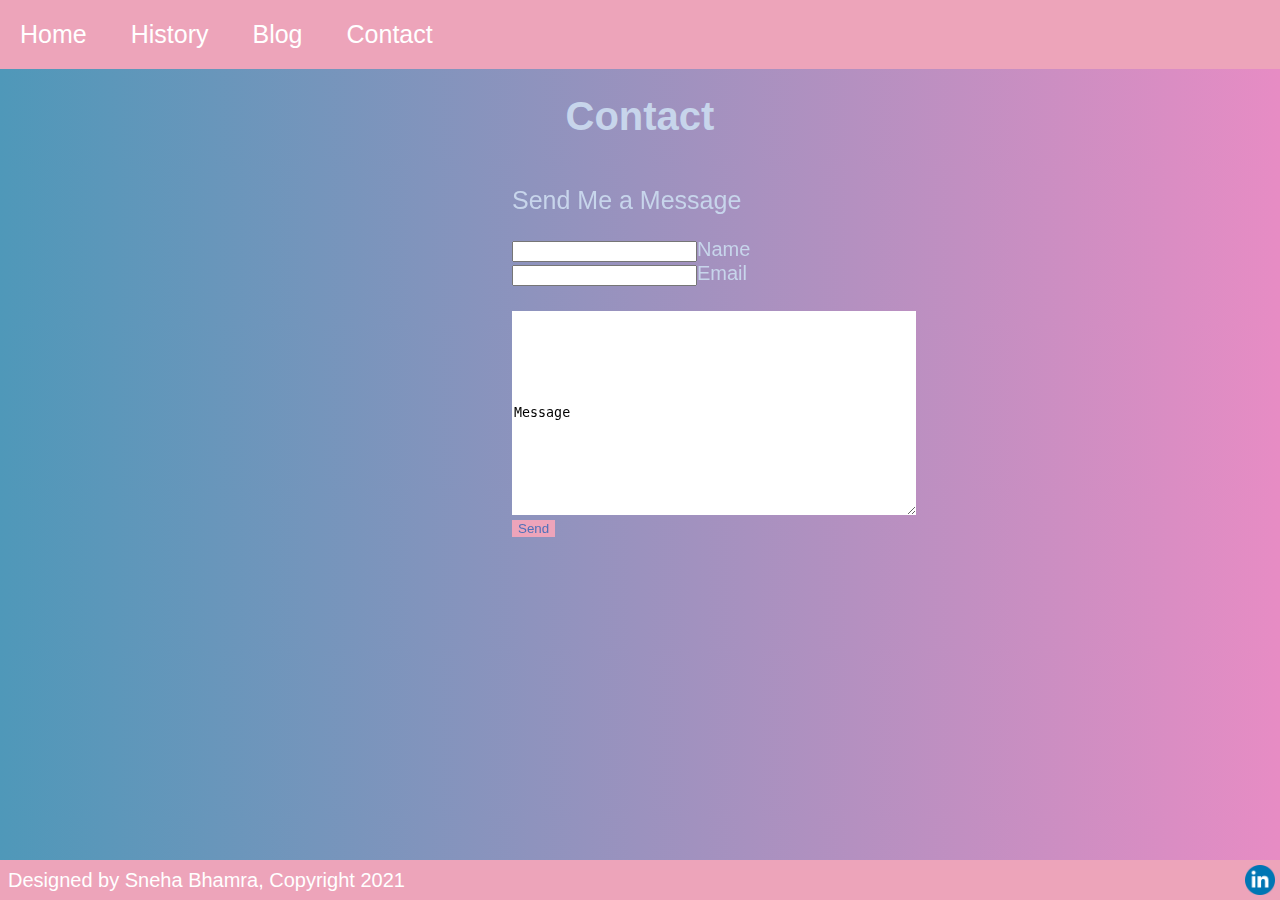
<file: Contact.html>
<!DOCTYPE html>
<html lang="en">
<head>
    <meta charset="UTF-8">
    <meta http-equiv="X-UA-Compatible" content="IE=edge">
    <meta name="viewport" content="width=device-width, initial-scale=1.0">
    <title>Contact</title>
    <link rel="stylesheet" href="css/contact.css">
</head>
<body>
    <header>
        <div class="topnav">
            <a class="active" href="Homepage.html">Home</a>
            <a class="active" href="History.html">History</a>
            <a class="active" href="Blog.html">Blog</a>
            <a class="active" href="Contact.html">Contact</a>
        </div> 
    </header>

    <h1> Contact </h1>

    <form class="container">
        <p>Send Me a Message</p>
        <input>Name<br></input>
        <input>Email<br></input>
        <textarea>Message</textarea>
        <button>Send</button>
    </form>
</body>

<footer>
    <div>
        <p class="bottomnav">Designed by Sneha Bhamra, Copyright 2021</p>
        <a href="https://www.linkedin.com/in/sneha-bhamra-02ba27156/">
        <img src="img/linkedin.webp" class="icons" href="https://www.linkedin.com/in/sneha-bhamra-02ba27156/">
        </a>
    </div>
</footer>

</html>
</file>
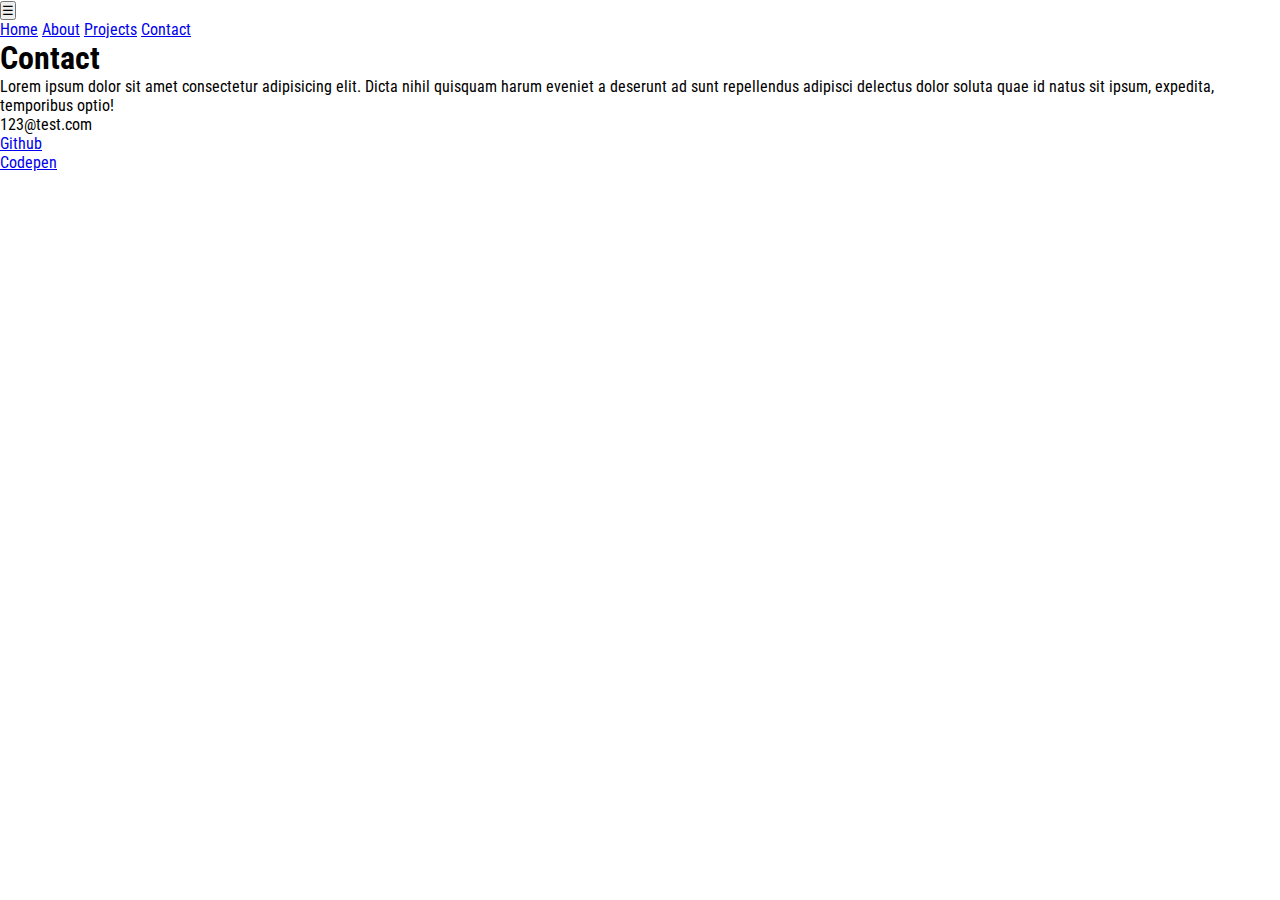
<file: contact.html>
<!DOCTYPE html>
<html lang="en">
<head>
    <meta charset="UTF-8">
    <meta http-equiv="X-UA-Compatible" content="IE=edge">
    <meta name="viewport" content="width=device-width, initial-scale=1.0">
    <link rel="stylesheet" type="text/css" href="css/style.css">
    <title>Contact</title>
</head>




<body>
    <header>
        <nav>
            <div class="dropdown">
                <button class="dropbtn">&#9776;</button>
                <div class="dropdown-content">
    
                <a href="./index.html">Home</a>
                <a href="./about.html">About</a>
                <a href="./projects.html">Projects</a>
                <a href="./contact.html">Contact</a>
    
                </div>
              </div>
        </nav>
    </header>

    <main class="contact-page">
        <article class="contact-top">
            <h1 class="contact-heading">Contact</h1>
            <p class="contact-text">Lorem ipsum dolor sit amet consectetur adipisicing elit. Dicta nihil quisquam harum eveniet a deserunt ad sunt repellendus adipisci delectus dolor soluta quae id natus sit ipsum, expedita, temporibus optio!</p>
            <ul class="contact-info">
                
                <li class="c-link">123@test.com</li>
                <li><a class="c-link"><a    href="https://github.com/RoryEvers">Github</a></li>
                <li><a class="c-link" href="https://codepen.io/roryevers">Codepen</a></li>


            </ul>
        </article>      
    </main>
  <footer>
  </footer>
   </main>

</body>


</html>
</file>
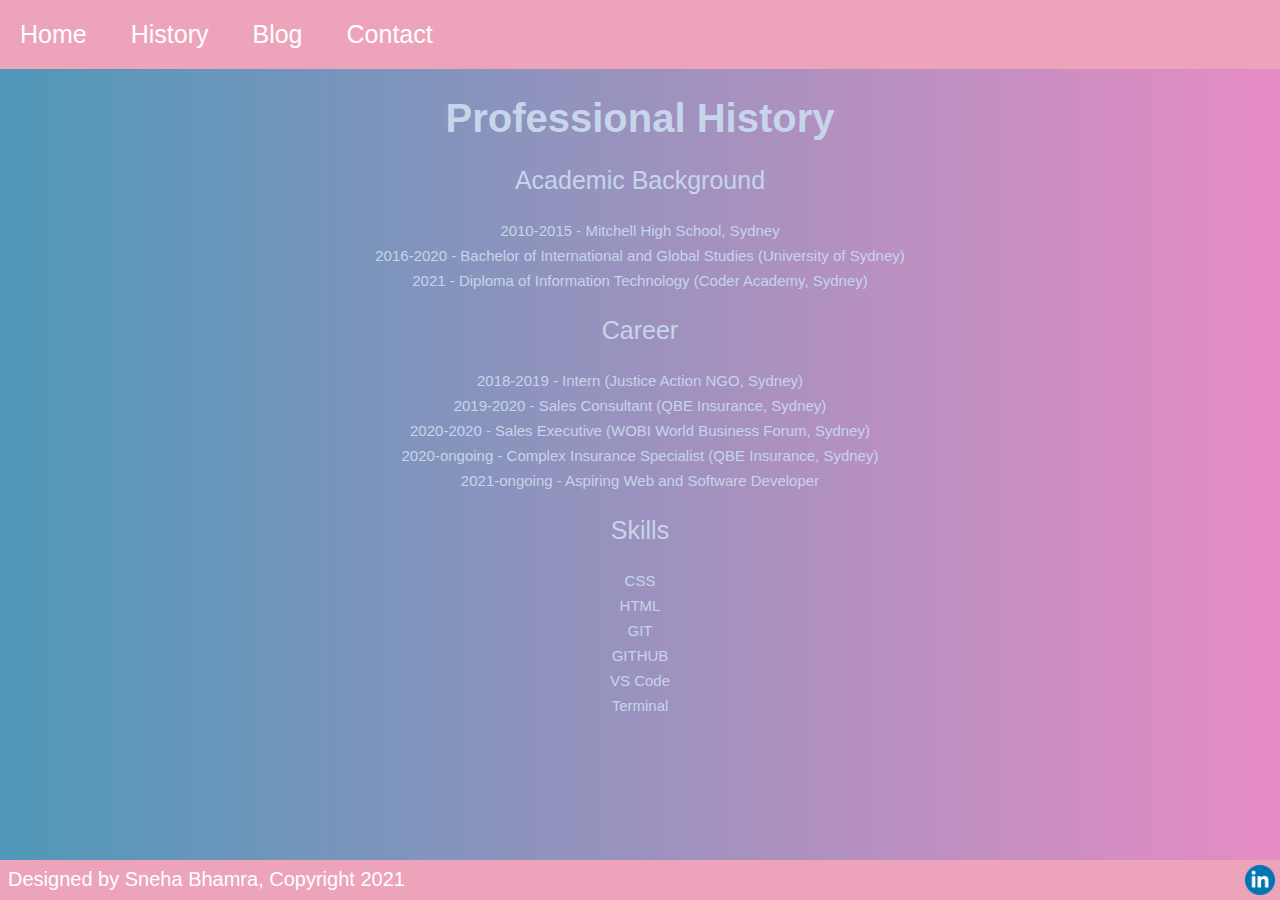
<file: History.html>
<!DOCTYPE html>
<html lang="en">

<head>

    <meta charset="UTF-8">
    <meta http-equiv="X-UA-Compatible" content="IE=edge">
    <meta name="viewport" content="width=device-width, initial-scale=1.0">
    <title>About Me</title>
    <link rel="stylesheet" href="css/History.css">

</head>
<body>

    <header>
        <div class="topnav">
            <a class="active" href="Homepage.html">Home</a>
            <a class="active" href="History.html">History</a>
            <a class="active" href="Blog.html">Blog</a>
            <a class= "active" href="Contact.html">Contact</a>
        </div>
    </header>

    <h1>Professional History</h1>
    <ul>Academic Background</ul>
        <li>2010-2015 - Mitchell High School, Sydney </li>
        <li>2016-2020 - Bachelor of International and Global Studies (University of Sydney)</li>
        <li>2021 - Diploma of Information Technology (Coder Academy, Sydney) </li>
    <ul>Career</ul>
        <li>2018-2019 - Intern (Justice Action NGO, Sydney)</li>
        <li>2019-2020 - Sales Consultant (QBE Insurance, Sydney)</li>
        <li>2020-2020 - Sales Executive (WOBI World Business Forum, Sydney)</li>
        <li>2020-ongoing - Complex Insurance Specialist (QBE Insurance, Sydney)</li>
        <li>2021-ongoing - Aspiring Web and Software Developer</li>
    <ul>Skills</ul>
        <li>CSS</li>
        <li>HTML</li>
        <li>GIT</li>
        <li>GITHUB</li>
        <li>VS Code</li>
        <Li>Terminal</Li>

</body>

<footer>
    <div>
        <p class="bottomnav">Designed by Sneha Bhamra, Copyright 2021</p>
        <a href="https://www.linkedin.com/in/sneha-bhamra-02ba27156/">
            <img src="img/linkedin.webp" class="icons" href="https://www.linkedin.com/in/sneha-bhamra-02ba27156/">
        </a>
    </div>
</footer>

</html>
</file>
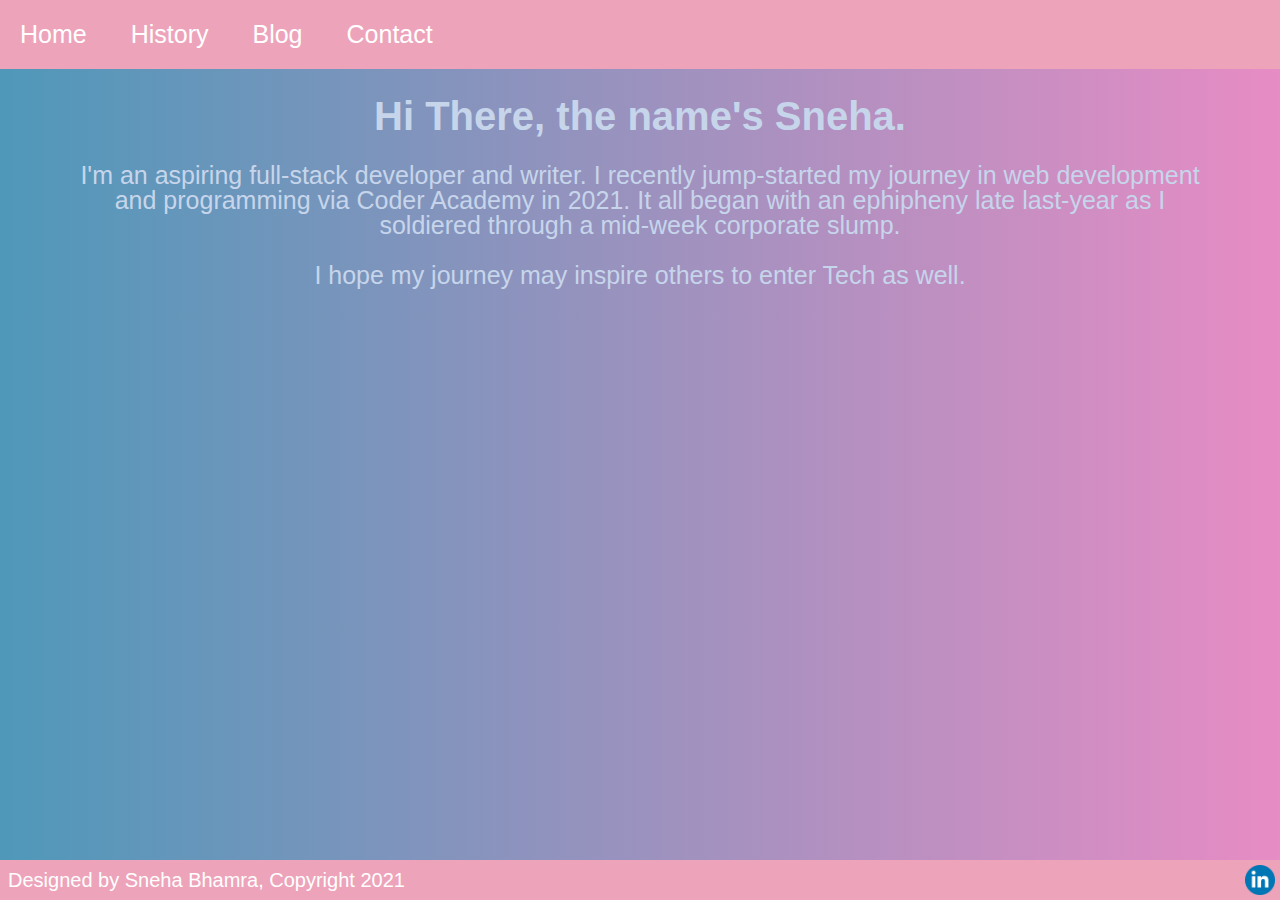
<file: Homepage.html>
<!DOCTYPE html>
<html lang="en">

<head>
    <meta charset="UTF-8">
    <meta http-equiv="X-UA-Compatible" content="IE=edge">
    <meta name="viewport" content="width=device-width, initial-scale=1.0">
    <title>Sneha Portfolio</title>
    <link rel="stylesheet" href="css/Stylesheet.css">
</head>

<body>
    <header>
        <div class="topnav">
            <a class="active" href="Homepage.html">Home</a>
            <a class="active" href="History.html">History</a>
            <a class="active" href="Blog.html">Blog</a>
            <a class="active" href="Contact.html">Contact</a>
        </div> 
    </header>
    <h1>Hi There, the name's Sneha.</h1>
    <div class="home">
    <p>I'm an aspiring full-stack developer and writer. I recently jump-started my journey in web development and programming via Coder Academy in 2021. It all began with an ephipheny late last-year as I soldiered through a mid-week corporate slump.</p> 
    <p>I hope my journey may inspire others to enter Tech as well. </p>
    </div>

<footer>
    <div>
        <p class="bottomnav">Designed by Sneha Bhamra, Copyright 2021</p>
        <a href="https://www.linkedin.com/in/sneha-bhamra-02ba27156/">
            <img src="img/linkedin.webp" class="icons" href="https://www.linkedin.com/in/sneha-bhamra-02ba27156/">
        </a>
    </div>
</footer>
</body>

</html>
</file>
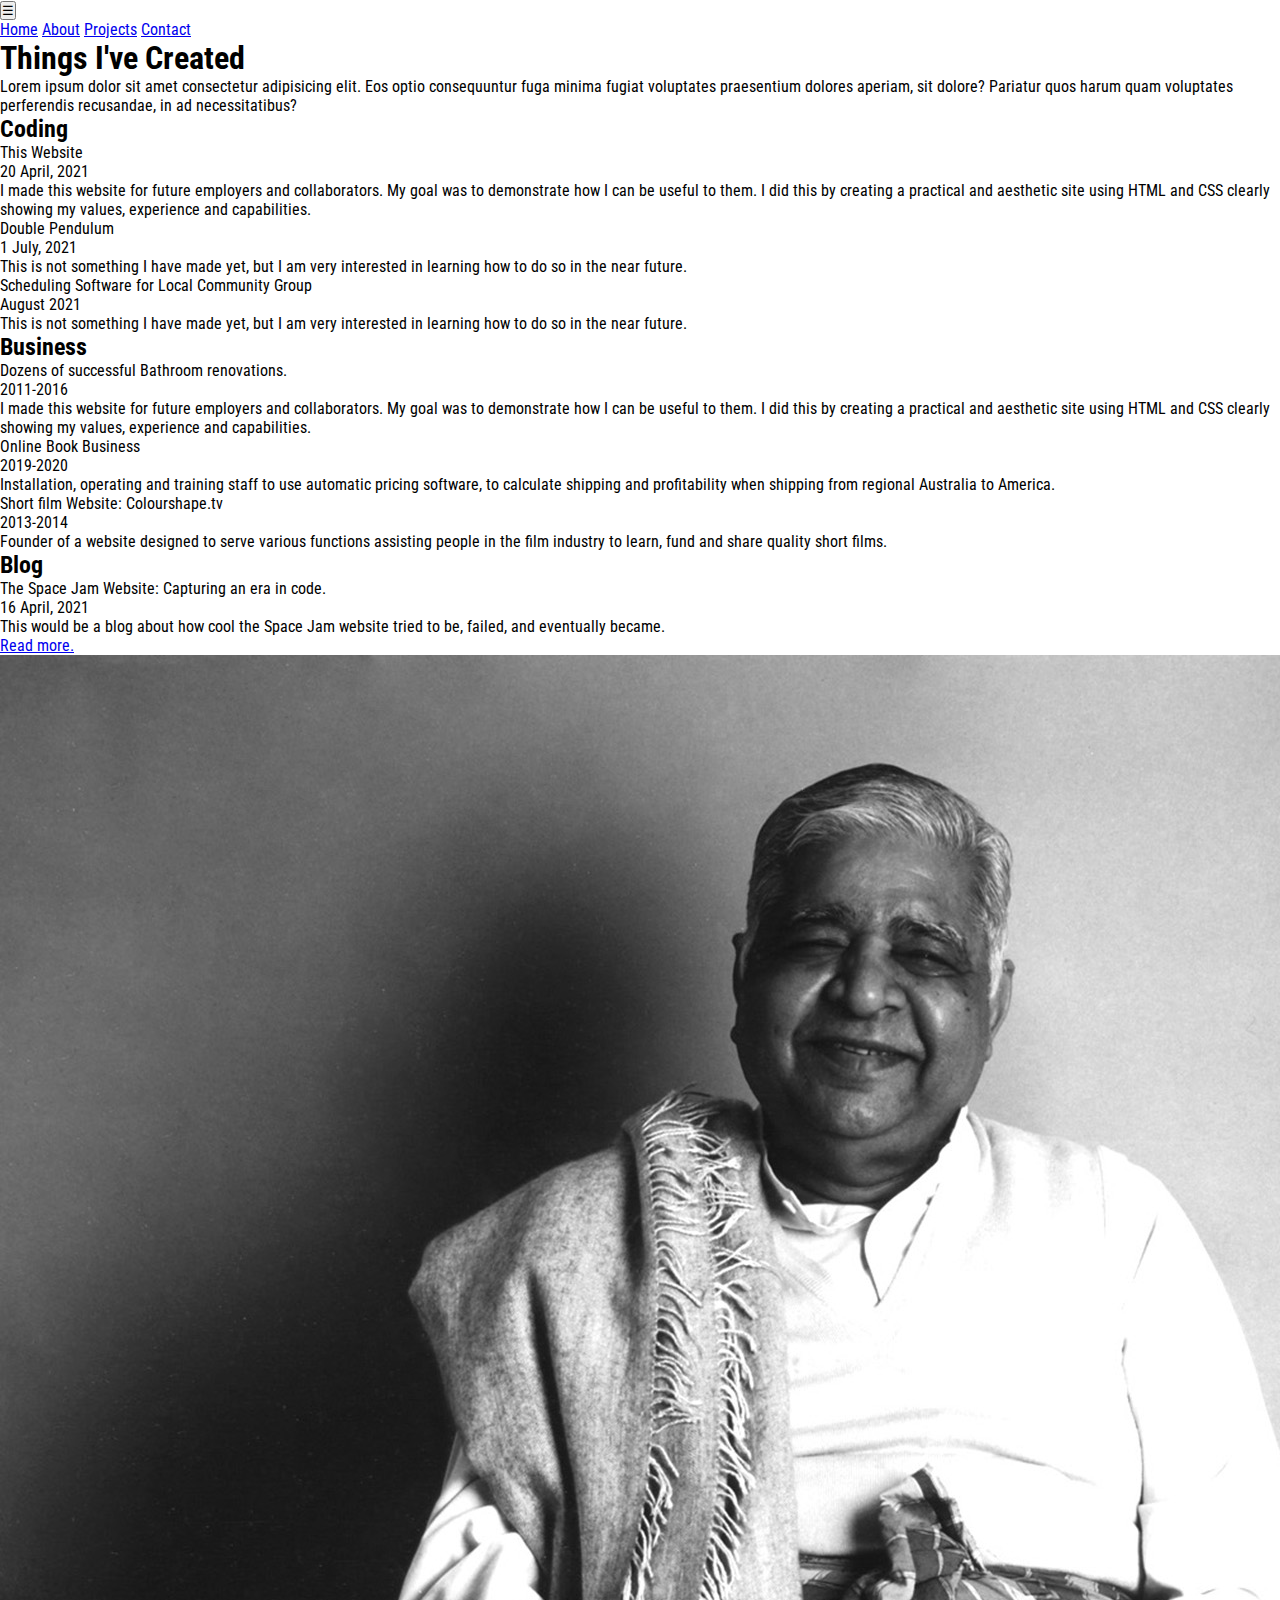
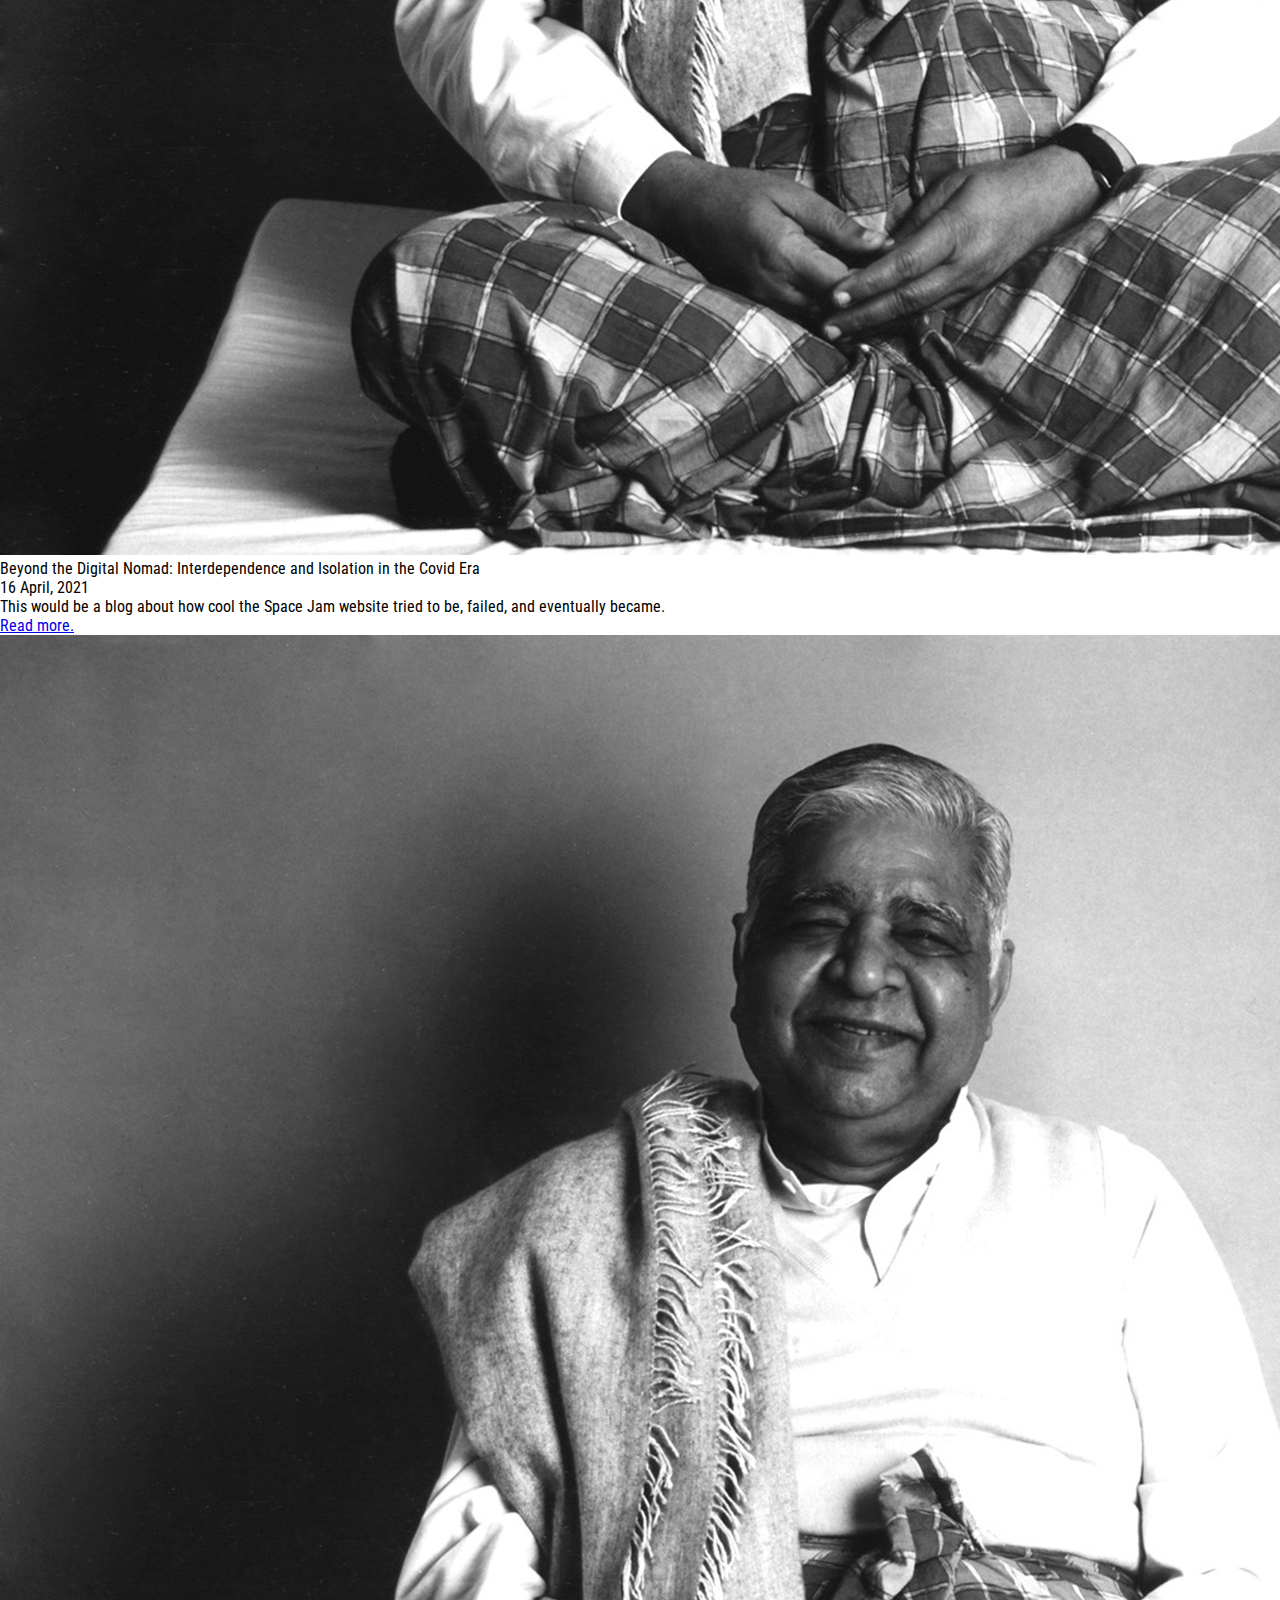
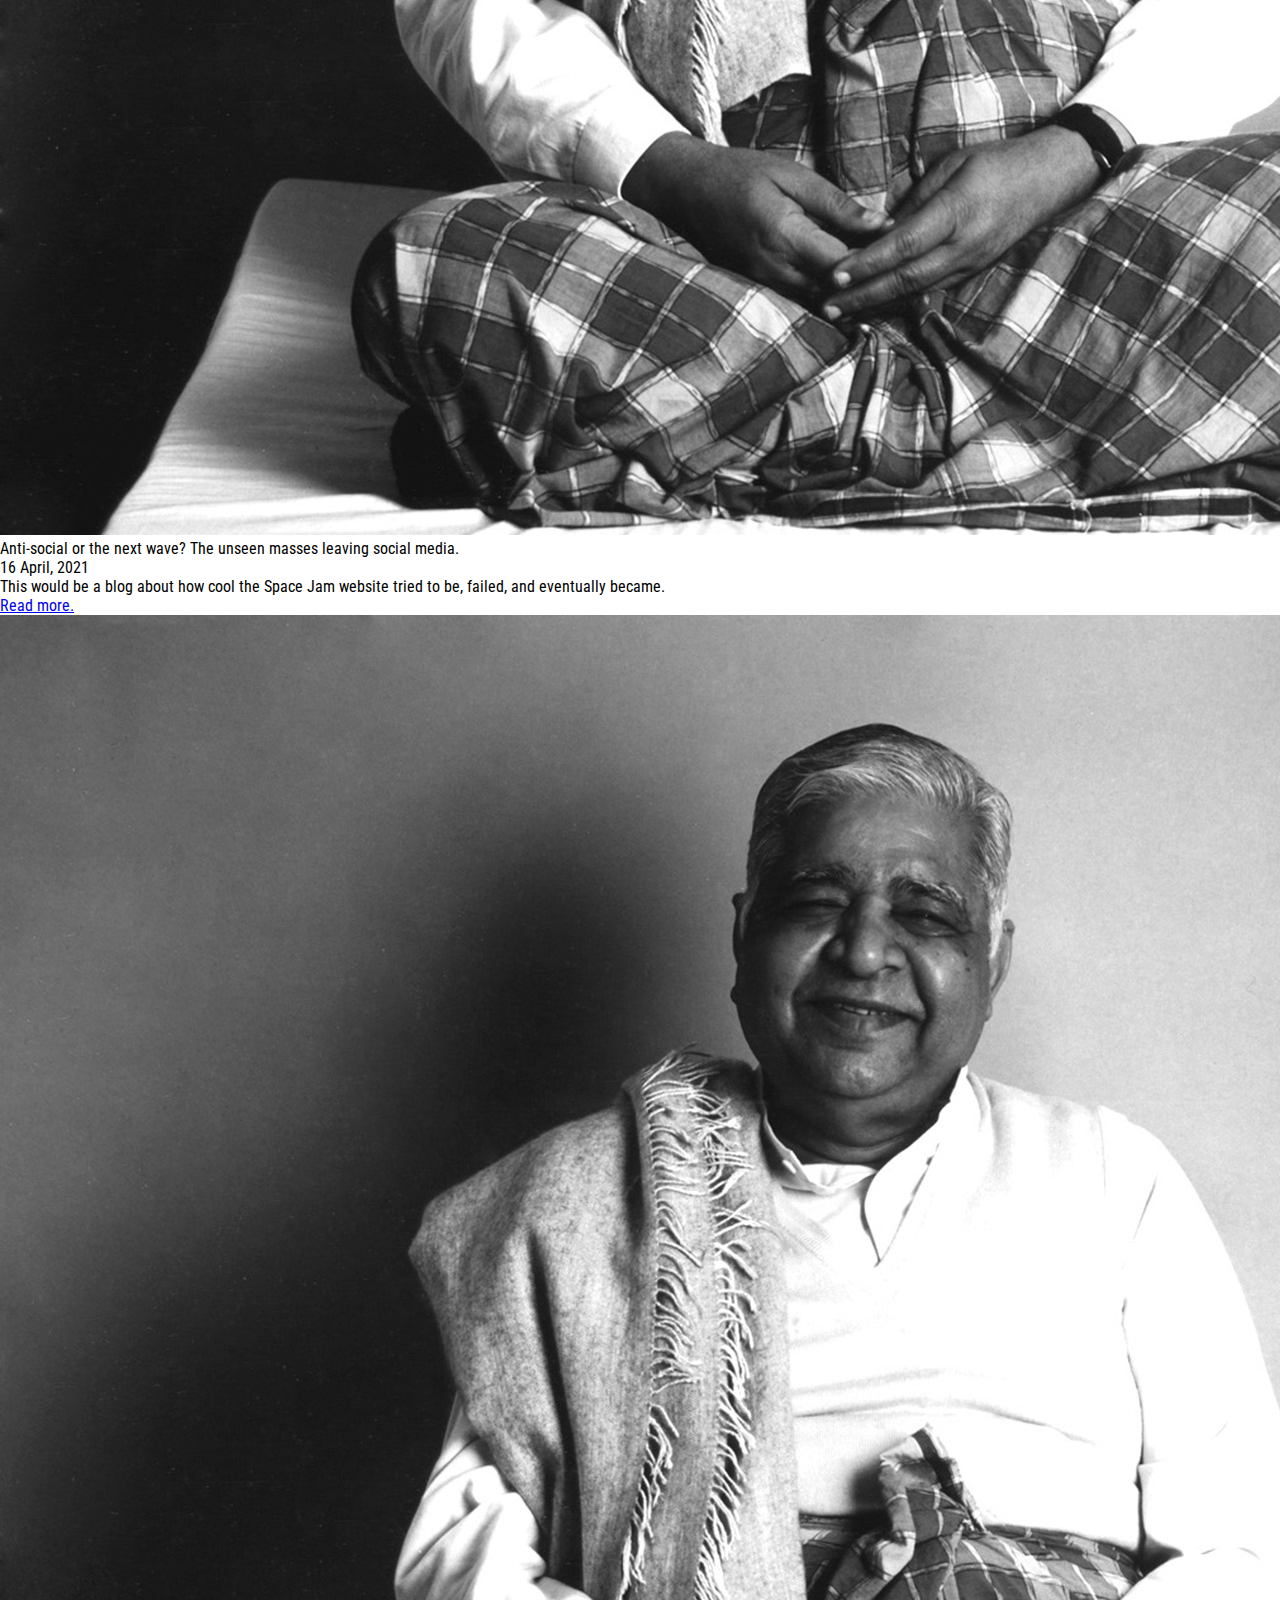
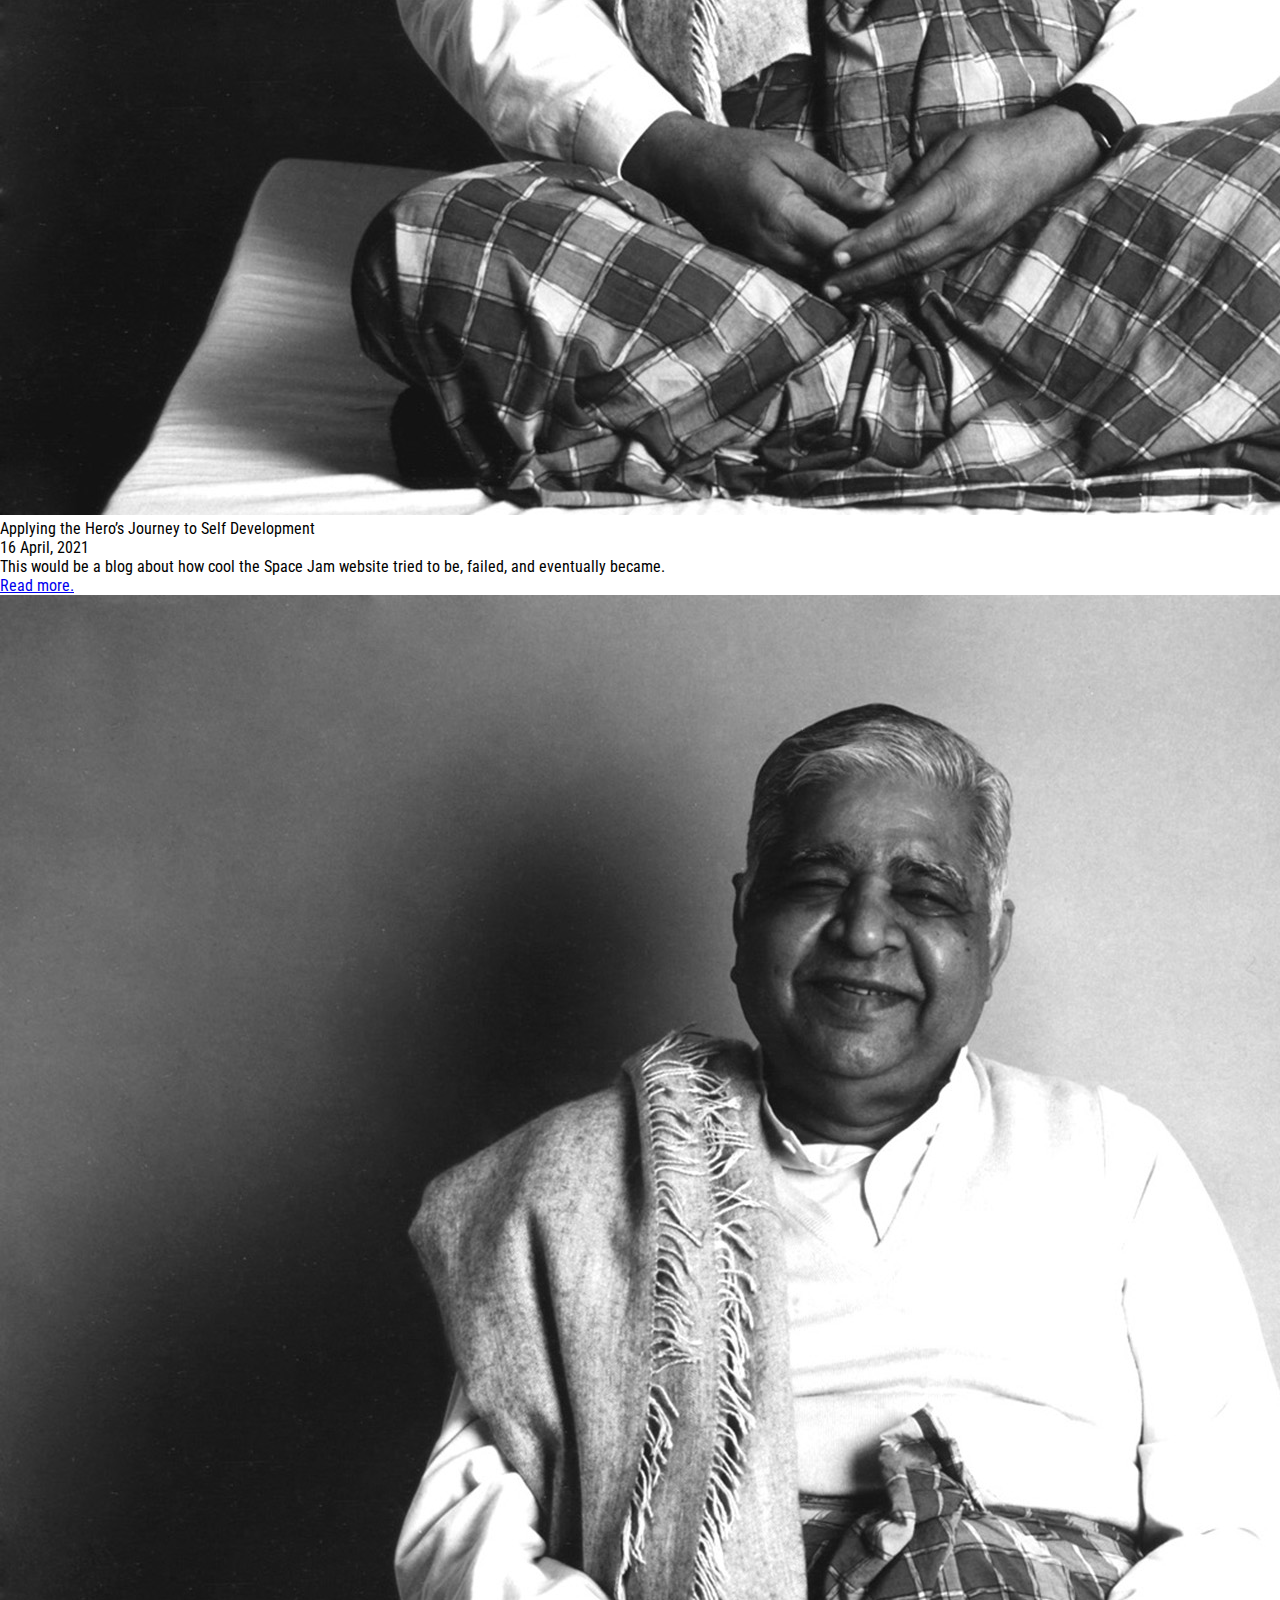
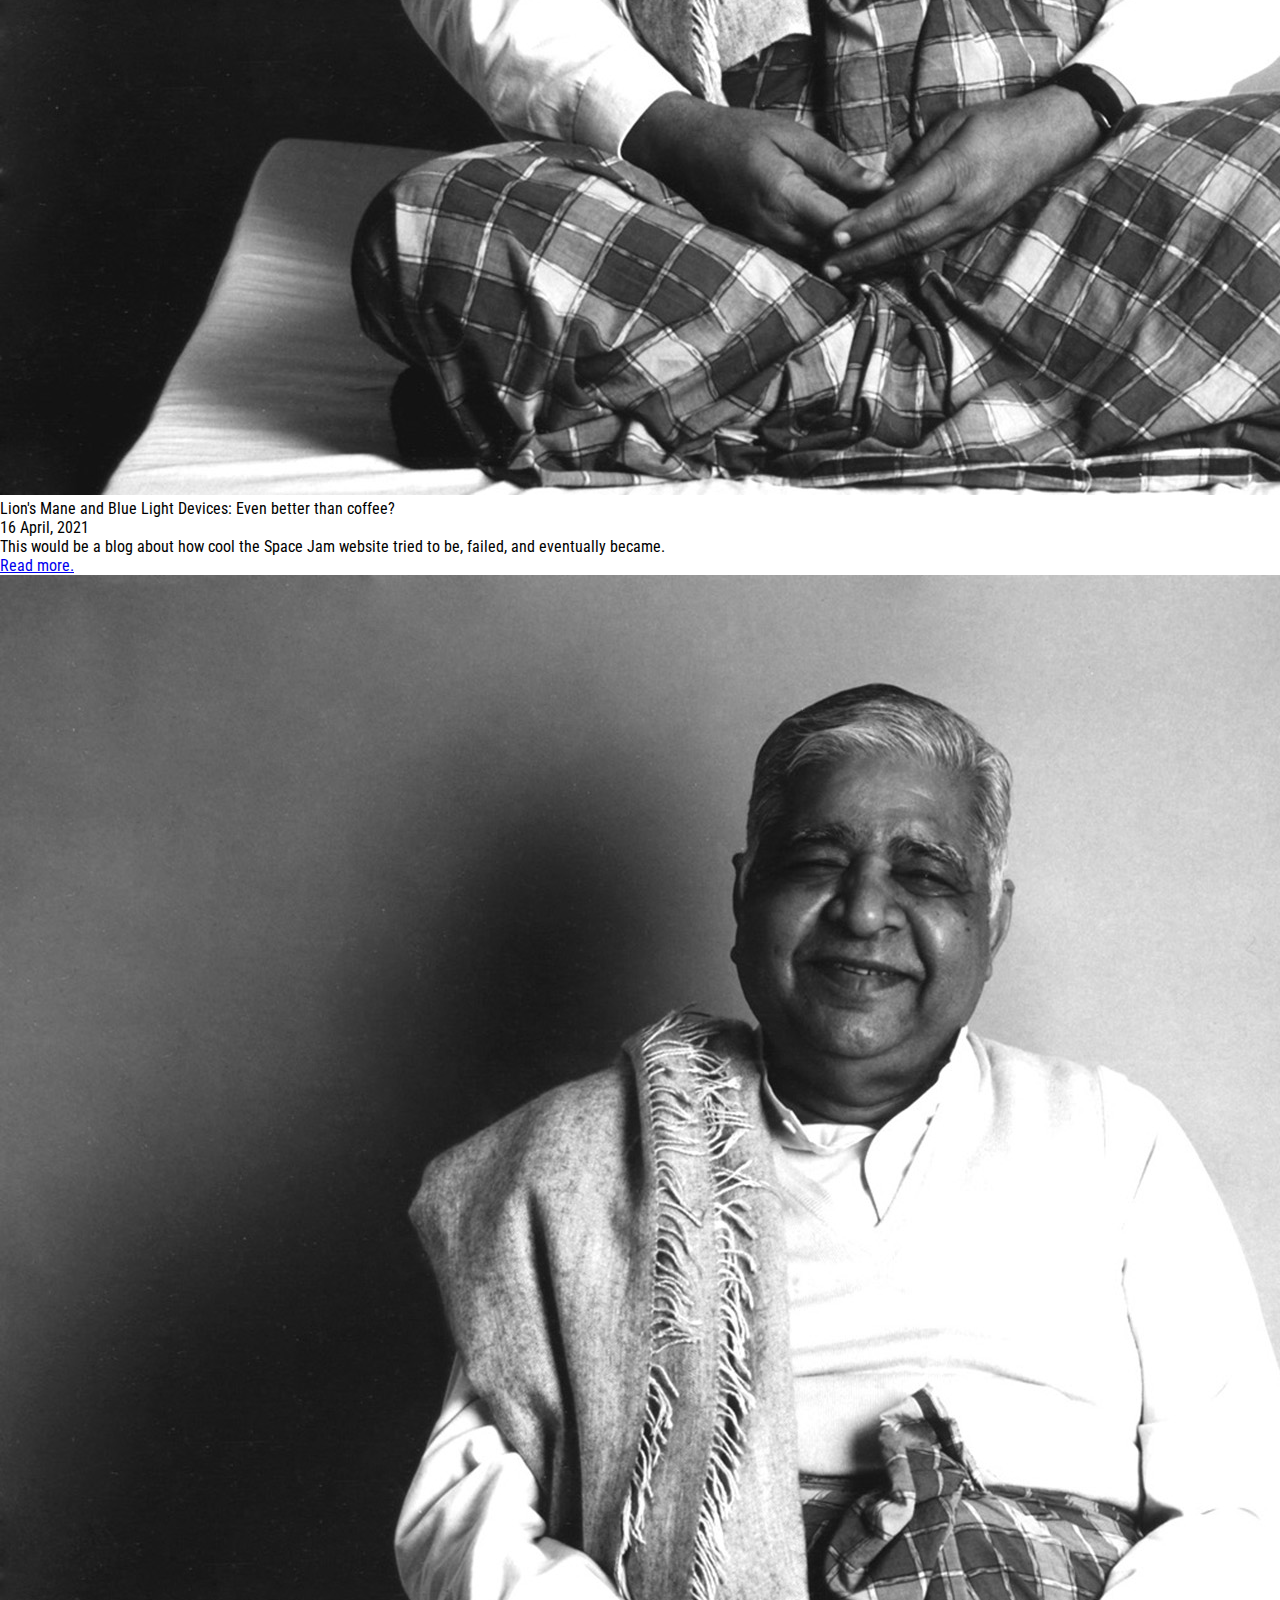
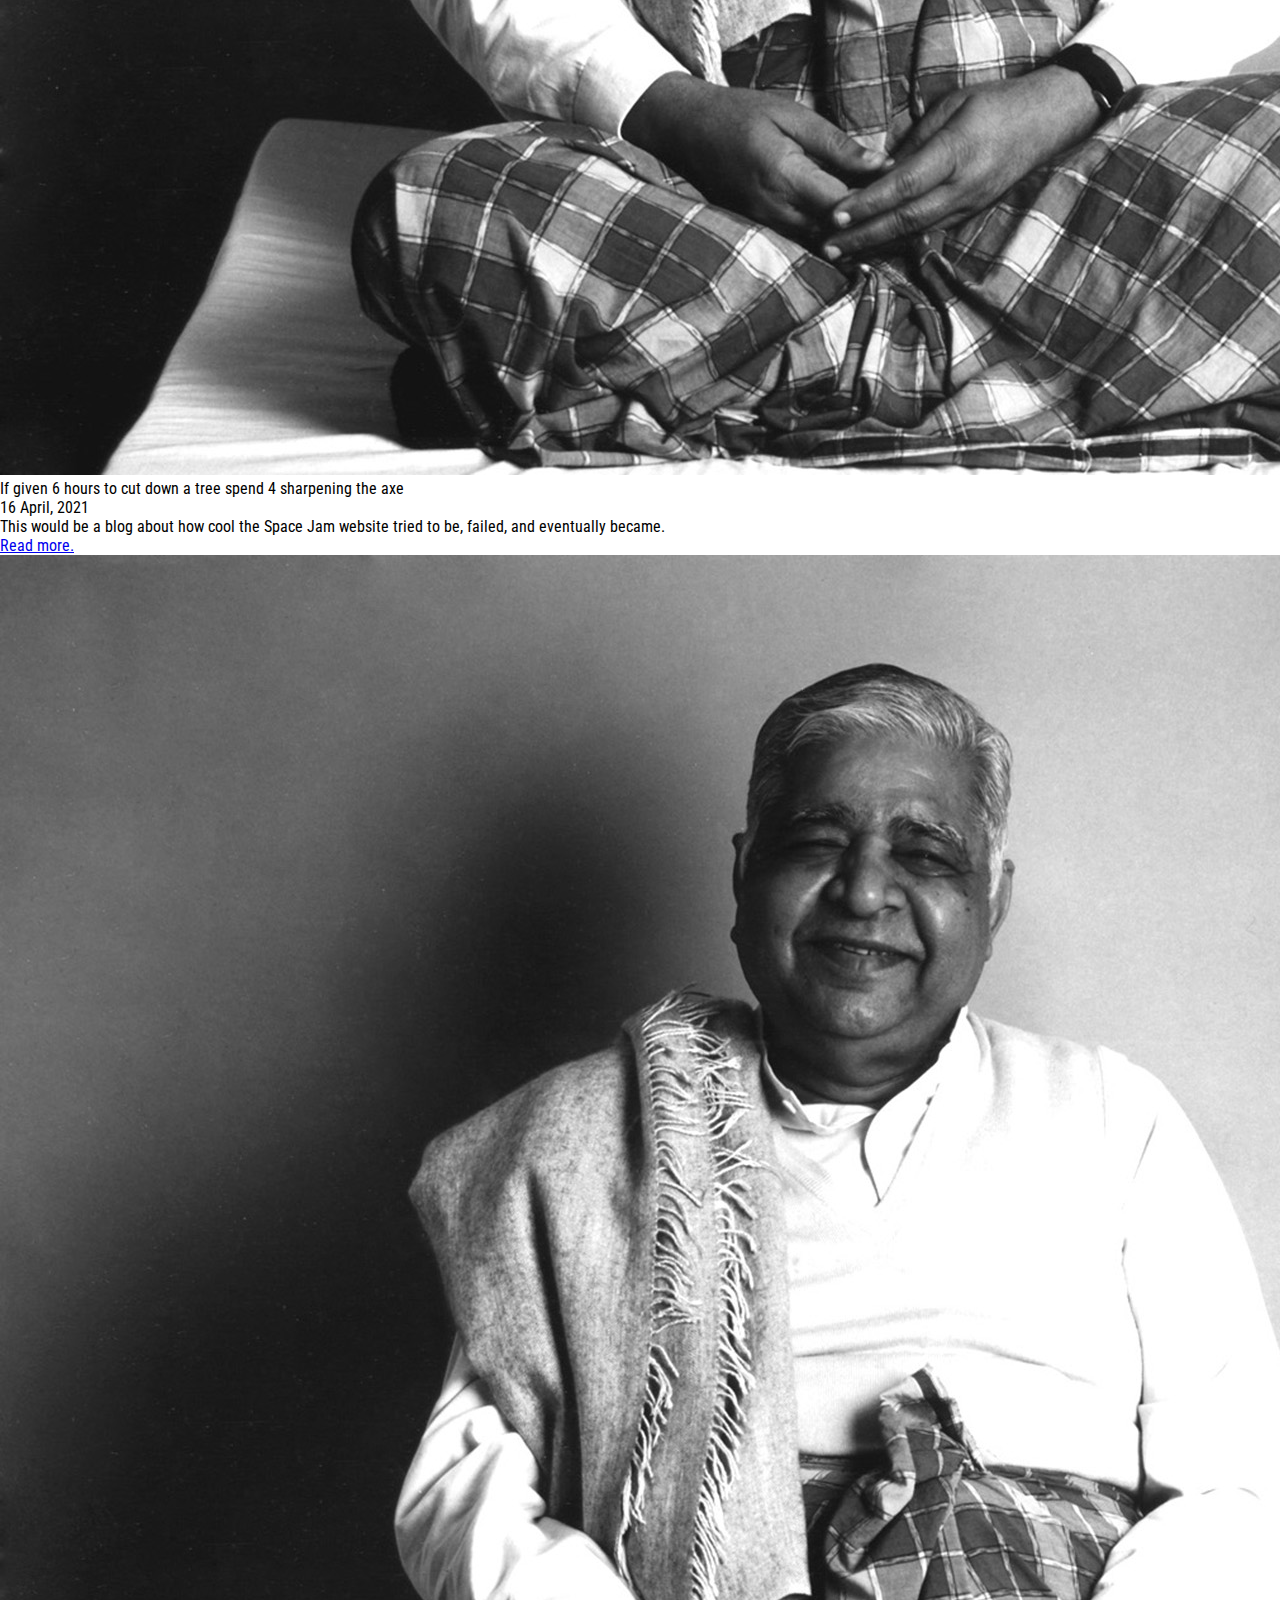
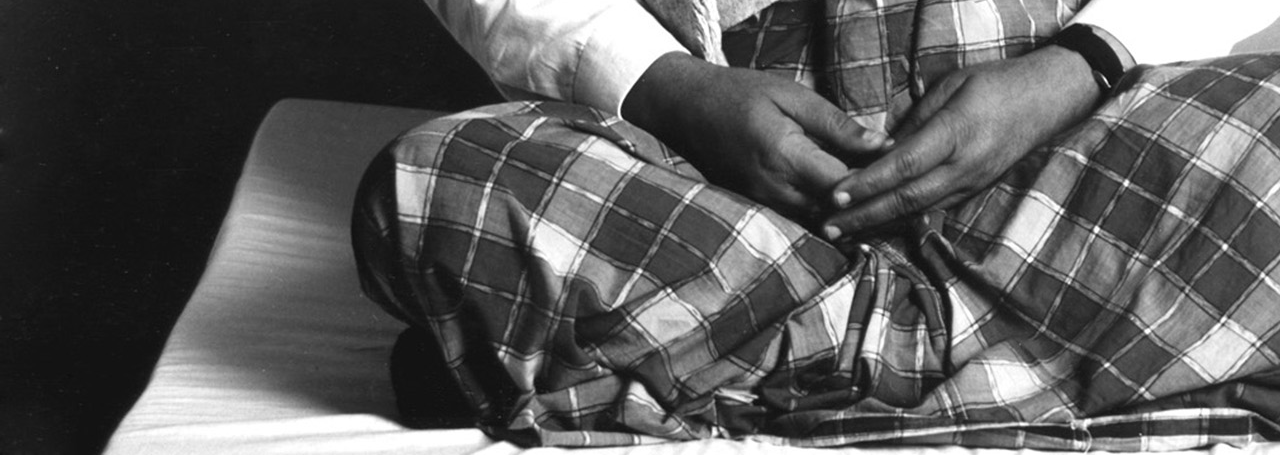
<file: projects.html>
<!DOCTYPE html>
<html lang="en">
<head>
    <meta charset="UTF-8">
    <meta http-equiv="X-UA-Compatible" content="IE=edge">
    <meta name="viewport" content="width=device-width, initial-scale=1.0">
    <link rel="stylesheet" type="text/css" href="css/style.css">
    <title>Projects</title>
</head>
<body>


<header>
    <nav>
        <div class="dropdown">
            <button class="dropbtn">&#9776;</button>
            <div class="dropdown-content">
            <a href="./index.html">Home</a>
            <a href="./about.html">About</a>
            <a href="./projects.html">Projects</a>
            <a href="./contact.html">Contact</a>
            </div>
          </div>
    </nav>
</header>
 <main class="projects-page">
     <section class="projects-top">
        <h1 class="projects-heading">Things I've Created</h1>
        <article class="projects-text">Lorem ipsum dolor sit amet consectetur adipisicing elit. Eos optio consequuntur fuga minima fugiat voluptates praesentium dolores aperiam, sit dolore? Pariatur quos harum quam voluptates perferendis recusandae, in ad necessitatibus?</article>
    </section>
    <h2 class="coding-heading">Coding</h2>
        <section class="coding-info"> 
        <!-- Single card -->
            <article class="p-card">
                <p class="pc1">This Website </p>
                <p class="pc2">20 April, 2021</p>
                <p class="pc3"></p>I made this website  for future employers and collaborators. My goal was to demonstrate how I can be useful to them. I did this by creating a practical and aesthetic site using HTML and CSS clearly showing my values, experience and capabilities.</p>
                
                </article>
        <!-- End of Single card -->
        <!-- Single card -->
            <article class="p-card">
                <p class="pc1">Double Pendulum </p>
                <p class="pc2">1 July, 2021</p>
                <p class="pc3"></p>This is not something I have made yet, but I am very interested in learning how to do so in the near future.</p>
                
                </article>
        <!-- End of Single card -->
        <!-- Single card -->
            <article class="p-card">
                <p class="pc1">Scheduling Software for Local Community Group </p>
                <p class="pc2">August 2021</p>
                <p class="pc3"></p>This is not something I have made yet, but I am very interested in learning how to do so in the near future.</p>
                
                </article>
        <!-- End of Single card -->
            
 
        </section>

        <h2 class="ecomm-heading">Business</h2>
        <section class="ecomm-info">
        <!-- Single card -->
            <article class="p-card">
                <p class="pc1">Dozens of successful Bathroom renovations. </p>
                <p class="pc2">2011-2016</p>
                <p class="pc3"></p>I made this website  for future employers and collaborators. My goal was to demonstrate how I can be useful to them. I did this by creating a practical and aesthetic site using HTML and CSS clearly showing my values, experience and capabilities.</p>
                
                </article>
        <!-- End of Single card -->
        <!-- Single card -->
            <article class="p-card">
                <p class="pc1">Online Book Business </p>
                <p class="pc2">2019-2020</p>
                <p class="pc3"></p>Installation, operating and training staff to use automatic pricing software, to calculate shipping and profitability when shipping from regional Australia to America.</p>
                
                </article>
        <!-- End of Single card -->
        <!-- Single card -->
            <article class="p-card">
                <p class="pc1">Short film Website: Colourshape.tv</p>
                <p class="pc2">2013-2014</p>
                <p class="pc3"></p>Founder of a website designed to serve various functions assisting people in the film industry to learn, fund and share quality short films. </p>
                
                </article>
        <!-- End of Single card -->
            
        </section>
        <!-- Blog Section -->
        <h2 class="blog-heading">Blog</h2>
        <section class="blog-info">
        <!-- Single card -->
            <article class="p-card">
                <p class="pc1">The Space Jam Website: Capturing an era in code. </p>
                <p class="pc2">16 April, 2021</p>
                <p class="pc3"></p>This would be a blog about how cool the Space Jam website tried to be, failed, and eventually became. </p>
                <a href=blog1.html>Read more.</a>
                <img class="pc-img" alt="A screenshot of this website"  src="img/Vipassana.jpg"></img>
                </article>
        <!-- End of Single card -->
        <!-- Single card -->
            <article class="p-card">
                <p class="pc1">Beyond the Digital Nomad: Interdependence and Isolation in the Covid Era
                </p>
                <p class="pc2">16 April, 2021</p>
                <p class="pc3"></p>This would be a blog about how cool the Space Jam website tried to be, failed, and eventually became. </p>
                <a href=blog2.html>Read more.</a>
                <img class="pc-img" alt="A screenshot of this website"  src="img/Vipassana.jpg"></img>
                </article>
        <!-- End of Single card -->
        <!-- Single card -->
            <article class="p-card">
                <p class="pc1">Anti-social or the next wave? The unseen masses leaving social media. </p>
                <p class="pc2">16 April, 2021</p>
                <p class="pc3"></p>This would be a blog about how cool the Space Jam website tried to be, failed, and eventually became. </p>
                <a href=blog3.html>Read more.</a>
                <img class="pc-img" alt="A screenshot of this website"  src="img/Vipassana.jpg"></img>
                </article>
        <!-- End of Single card -->
        <!-- Single card -->
        <article class="p-card">
            <p class="pc1">Applying the Hero’s Journey  to Self Development </p>
            <p class="pc2">16 April, 2021</p>
            <p class="pc3"></p></p>This would be a blog about how cool the Space Jam website tried to be, failed, and eventually became. </p>
            <a href=blog4.html>Read more.</a>
            <img class="pc-img" alt="A screenshot of this website"  src="img/Vipassana.jpg"></img>
            </article>
    <!-- End of Single card -->
        <!-- Single card -->
        <article class="p-card">
            <p class="pc1">Lion's Mane and Blue Light Devices: Even better than coffee? </p>
            <p class="pc2">16 April, 2021</p>
            <p class="pc3"></p>This would be a blog about how cool the Space Jam website tried to be, failed, and eventually became. </p>
            <a href=blog5.html>Read more.</a>
            <img class="pc-img" alt="A screenshot of this website"  src="img/Vipassana.jpg"></img>
            </article>
    <!-- End of Single card -->
    <!-- Single card -->
    <article class="p-card">
        <p class="pc1">If given 6 hours to cut down a tree spend 4 sharpening the axe </p>
        <p class="pc2">16 April, 2021</p>
        <p class="pc3"></p>This would be a blog about how cool the Space Jam website tried to be, failed, and eventually became. </p>
        <a href=blog6.html>Read more.</a>
        <img class="pc-img" alt="A screenshot of this website"  src="img/Vipassana.jpg"></img>
        </article>
<!-- End of Single card -->
 
        </section>
        
    
    


 </main>

    
    

   



    

 <footer>
   
</footer>
</body>


</html>
</file>
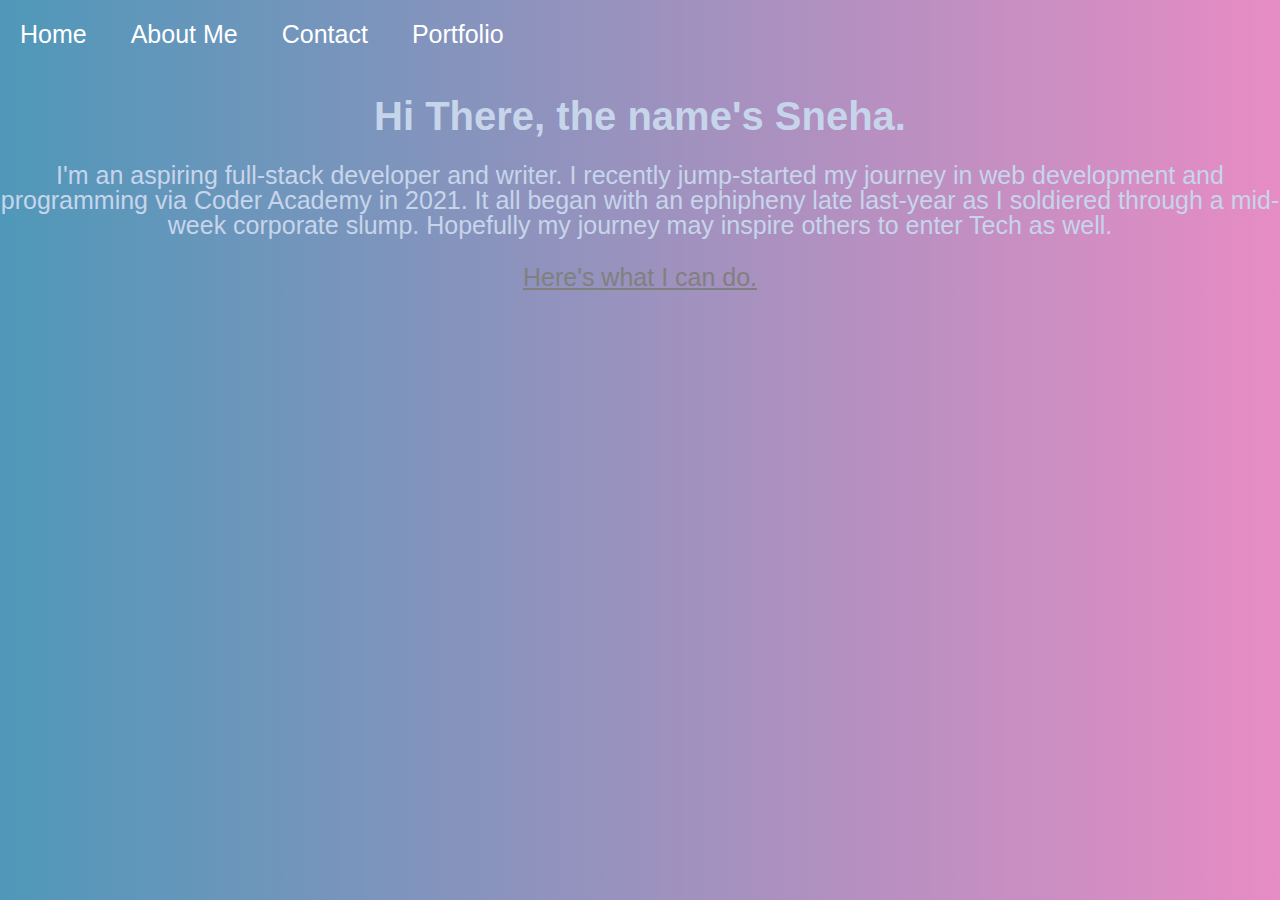
<file: Webpage.html>
<!DOCTYPE html>
<html lang="en">

<head>
    <meta charset="UTF-8">
    <meta http-equiv="X-UA-Compatible" content="IE=edge">
    <meta name="viewport" content="width=device-width, initial-scale=1.0">
    <title>Sneha Portfolio</title>
    <link rel="stylesheet" href="css/Stylesheet.css">
</head>

<body>
    <div class="topnav">
        <a class="active" href="Webpage.html">Home</a>
        <a class="active" href="Aboutme.html">About Me</a>
        <a class="active" href="Contact.html">Contact</a>
        <a class="active" href="index.html">Portfolio</a>
    </div> 
    <h1>Hi There, the name's Sneha.</h1>
    <p>I'm an aspiring full-stack developer and writer. I recently jump-started my journey in web development and programming via Coder Academy in 2021. It all began with an ephipheny late last-year as I soldiered through a mid-week corporate slump. Hopefully my journey may inspire others to enter Tech as well. </p>
    <a href="index.html">Here's what I can do.</a>
    
</body>
</html>
</file>
<file: css/style.css>
@import url('https://fonts.googleapis.com/css2?family=Roboto+Condensed&display=swap');
*{
    margin: 0;
    padding: 0;
    box-sizing: border-box;

    body{
      font-family: 'Roboto Condensed', sans-serif;
    }
}
/* profile section */
.row{ 
  display: flex; 
  justify-content: space-evenly;
  flex-wrap: wrap;
}
.title{
  text-align: center;
  padding:10px;
}

#profile img{
  width: 50%;
  margin: 0 25%;

}
#profile p{
  margin: 20px
  color: #777;
  font-size: 14px;
  line-height: 1.75;
  text-align: justify;


}

/* responsive media queries */
/* For mobile phones: */
[class*="col-"] {
    width: 100%;
  }
  
  @media only screen and (min-width: 600px) {
  /*larger than 601-768px*/
    /* For tablets: */
    .col-s-1 {width: 8.33%;}
    .col-s-2 {width: 16.66%;}
    .col-s-3 {width: 25%;}
    .col-s-4 {width: 33.33%;}
    .col-s-5 {width: 41.66%;}
    .col-s-6 {width: 50%;}
    .col-s-7 {width: 58.33%;}
    .col-s-8 {width: 66.66%;}
    .col-s-9 {width: 75%;}
    .col-s-10 {width: 83.33%;}
    .col-s-11 {width: 91.66%;}
    .col-s-12 {width: 100%;}
    #profile p{ font-size: 1.7em;}
    #profile img {width: 50%; margin: 15%; position: relative; left: 65px}
    #profile h1 { position: relative; left: 250px}
  }
  @media only screen and (min-width: 768px) {
  /* anything beyond 768px */
    /* For desktop: */
    .col-1 {width: 8.33%;}
    .col-2 {width: 16.66%;}
    .col-3 {width: 25%;}
    .col-4 {width: 33.33%;}
    .col-5 {width: 41.66%;}
    .col-6 {width: 50%;}
    .col-7 {width: 58.33%;}
    .col-8 {width: 66.66%;}
    .col-9 {width: 75%;}
    .col-10 {width: 83.33%;}
    .col-11 {width: 91.66%;}
    .col-12 {width: 100%;}
  }
</file>
<file: css/Stylesheet.css>
/* Overall body styling for page layout */ 
body {
    margin:0%;
    background-color: white;
    height: 100%;
    background-size: 100%;
    background-image: linear-gradient(to right, rgb(79, 152, 185), rgb(231, 140, 196));
    }



/* Navbar styling */ 
.topnav .active {
    color: white;
    font-style: bold;
    font-family: Arial, Helvetica, sans-serif;
    font-size: 25px;
    justify-content: right;
    display: inline-flex;
    margin: 20px;
    text-decoration: none;
    position: relative;
    top: 0%;
}

div.home {
   margin-left: 5%;
   margin-right: 5%;
}
/* Navbar pseudo styling before effect */
.topnav ::before {
    content: '';
    display: block;
    height: 5px;
    background-color: rgb(79, 152, 185);
    position: absolute;
    top: 0;
    width: 0px;
}

/* Navbar pseudo styling after being hovered over */
.topnav :hover::before {
    width: 100%;
}

/* Header Styling */
header {
    background: #eda4ba;
}

/* Specific styling for heading */ 
h1 {
    font-style: bold;
    font-size: 40px;
    font-family: Arial, Helvetica, sans-serif;
    color: #c7d5eb;
    flex-wrap: wrap;
    display: flex;
    justify-content: center;
    line-height: 40px;
    margin-left: 5%;
    margin-right: 5%;
}

/* Specific paragraph styling for most webpages */ 
p {
    font-size: 25px;
    font-style: normal;
    font-family: Arial, Helvetica, sans-serif;
    color: #c7d5eb;
    flex-wrap: wrap;
    display: flex;
    justify-content: center;
    text-align: center;
    line-height: 25px;
}

p.blog {
    line-height: 35px;
}

/* specific styling for anchor elements*/ 
a {
    color: grey;
    font-style: bold;
    font-family: Arial, Helvetica, sans-serif;
    font-size: 25px;
    flex-wrap: wrap;
    display: flex;
    justify-content: center;
}

 .blogheadings {
    font-size: 25px;
    text-align: left;
    position:relative;

}


form {
    font-family: Arial, Helvetica, sans-serif;
    font-size: 20px;
    display: inline-flex;
    box-sizing: border-box;
    position: fixed;
    justify-content:left;
    flex-wrap: wrap;
    display: block;

}

img.icons {
    bottom: 5px;
    right: 5px;
    position: absolute;
    height: 30px;
    width: 30px;
}

footer {
    color: white;
    height: 40px;
    position: absolute;
    bottom: 0px;
    width: 100%;
    display: inline-fex;
    box-sizing: border-box;
    justify-content: end;
    margin: 0%;
    padding: 0px;
    }

    .bottomnav {
        color: white;
        font-style: normal;
        font-family: Arial, Helvetica, sans-serif;
        font-size: 20px;
        height: 40px;
        width: 100%;
        display:inline-flex;
        box-sizing: border-box;
        justify-content:left;
        position: fixed;
        bottom: 0%;
        margin: 0%;
        background-color: #eda4ba;
        padding-left: 8px;
        padding-top: 8px;
}
</file>
<file: css/contact.css>
/* Overall body styling for page layout */ 
body {
    margin:0%;
    background-color: white;
    height: 100%;
    background-size: 100%;
    background-image: linear-gradient(to right, rgb(79, 152, 185), rgb(231, 140, 196));
    }


/* Navbar styling */ 
.topnav .active {
    color: white;
    font-style: bold;
    font-family: Arial, Helvetica, sans-serif;
    font-size: 25px;
    justify-content: right;
    display: inline-flex;
    margin: 20px;
    text-decoration: none;
    position: relative;
    top: 0%;
}

div.home {
   margin-left: 5%;
   margin-right: 5%;
}
/* Navbar pseudo styling before effect */
.topnav ::before {
    content: '';
    display: block;
    height: 5px;
    background-color: rgb(79, 152, 185);
    position: absolute;
    top: 0;
    width: 0px;
}

/* Navbar pseudo styling after being hovered over */
.topnav :hover::before {
    width: 100%;
}

/* Header Styling */
header {
    background: #eda4ba;
}


/* Specific styling for heading */ 
h1 {
    font-style: bold;
    font-size: 40px;
    font-family: Arial, Helvetica, sans-serif;
    color: #c7d5eb;
    flex-wrap: wrap;
    display: flex;
    justify-content: center;
    line-height: 40px;
    
}

/* Specific paragraph styling for most webpages */ 
p {
    font-size: 25px;
    font-style: normal;
    font-family: Arial, Helvetica, sans-serif;
    color: #c7d5eb;
    flex-wrap: wrap;
    display: flex;
    text-align: center;
    line-height: 25px;
}

/* specific styling for anchor elements*/ 
a {
    color: #c7d5eb;
    font-style: bold;
    font-family: Arial, Helvetica, sans-serif;
    font-size: 25px;
    flex-wrap: wrap;
    display: flex;
    justify-content: center;
}


form.container {
    width: 500px;
    height: 500px;
    left: 40%;
    font-family: Arial, Helvetica, sans-serif;
    font-size: 20px;
    box-sizing: border-box;
    position: fixed;
    flex-wrap: wrap;
    display:flexbox;
    margin: 0%;
    color: #c7d5eb;
}

textarea {
    height: 200px;
    width: 400px;
    margin-top: 5%;
    flex-wrap: wrap;
    align-content: center;
    position: relative;
    display: block;
    border: none;
}

button {
    background-color: #eda4ba;
    color: rgb(78, 112, 185);
    border: none;
}
footer {
    color: white;
    height: 40px;
    position: absolute;
    bottom: 0px;
    width: 100%;
    display: inline-fex;
    box-sizing: border-box;
    justify-content: end;
    margin: 0%;
    padding: 0px;
    }

img.icons {
    bottom: 5px;
    right: 5px;
    position: absolute;
    height: 30px;
    width: 30px;
    
}

    .bottomnav {
        color: white;
        font-style: normal;
        font-family: Arial, Helvetica, sans-serif;
        font-size: 20px;
        height: 40px;
        width: 100%;
        display:inline-flex;
        box-sizing: border-box;
        justify-content:left;
        position: fixed;
        bottom: 0%;
        margin: 0%;
        background-color: #eda4ba;
        padding-left: 8px;
        padding-top: 8px;
}
</file>
<file: css/History.css>
/* Overall body styling for page layout */ 
body {
    margin: 0%;
    height: 100%;
    padding-bottom: 10px;
    background-image: linear-gradient(to right,rgb(79, 152, 185), rgb(231, 140, 196));
    background-size: 100%;
    }

/* Navbar styling */ 
.topnav .active {
    color: white;
    font-style: bold;
    font-family: Arial, Helvetica, sans-serif;
    font-size: 25px;
    display: inline-flex;
    margin: 20px;
    text-decoration:none;
    position: relative;
    top: 0%;
}

/* Navbar pseudo styling before effect */
.topnav ::before {
    content: '';
    display: block;
    height: 5px;
    background-color:  rgb(79, 152, 185);;
    position: absolute;
    top: 0;
    width: 0px;
}

/* Navbar pseudo styling after being hovered over */
.topnav :hover::before {
    width: 100%;}

/* header styling */
header {
    background: #eda4ba;
}

/* Heading styling */ 
h1 {
    font-style: bold;
    font-size: 40px;
    font-family: Arial, Helvetica, sans-serif;
    color: #c7d5eb;
    flex-wrap: wrap;
    display: flex;
    text-align: center;
    justify-content: center;
}

/* Specific styling preceding the professional history list */ 
ul {
    font-size: 25px;
    font-style: bold;
    font-family: Arial, Helvetica, sans-serif;
    color: #c7d5eb;
    flex-wrap: wrap;
    display: flex;
    text-align: center;
    justify-content: center;
    padding-inline-start: 0px;
    line-height: 25px;
}

/* Specific styling for the professional history list */ 
li {
    color: #c7d5eb;
    font-family: Arial, Helvetica, sans-serif;
    display: flex;
    font-size: 15px;
    text-align: center;
    justify-content: center;
    line-height: 25px;
}

/* Pseudo-class to make text expand when hovered over */ 
li:hover {
    transform: scale(1.5);
}

img.icons {
    bottom: 5px;
    right: 5px;
    position: absolute;
    height: 30px;
    width: 30px;
}


footer {
    color: white;
    height: 40px;
    position: absolute;
    bottom: 0px;
    width: 100%;
    display: inline-fex;
    box-sizing: border-box;
    justify-content: end;
    margin: 0%;
    padding: 0px;
    }

    .bottomnav {
        color: white;
        font-style: normal;
        font-family: Arial, Helvetica, sans-serif;
        font-size: 20px;
        height: 40px;
        width: 100%;
        display:inline-flex;
        box-sizing: border-box;
        justify-content:left;
        position: fixed;
        bottom: 0%;
        margin: 0%;
        background-color: #eda4ba;
        padding-left: 8px;
        padding-top: 8px;
}
</file>
